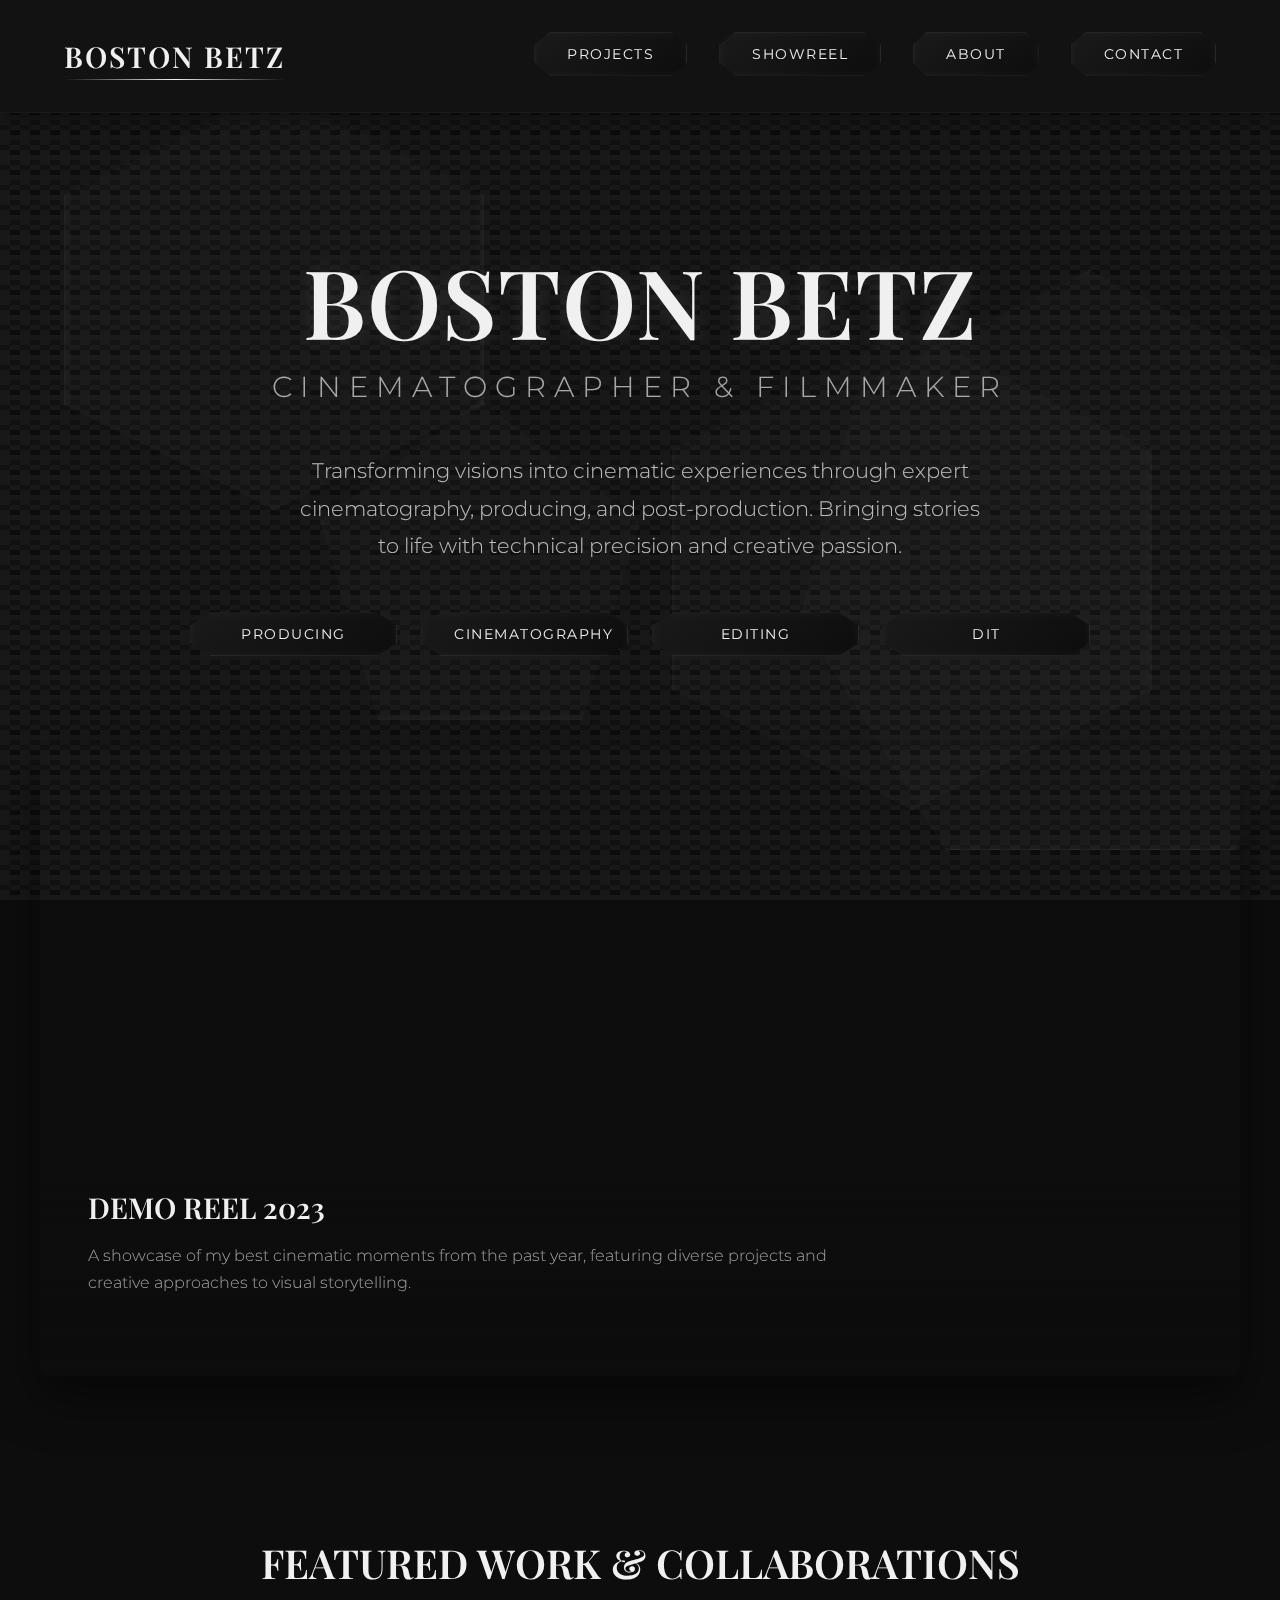
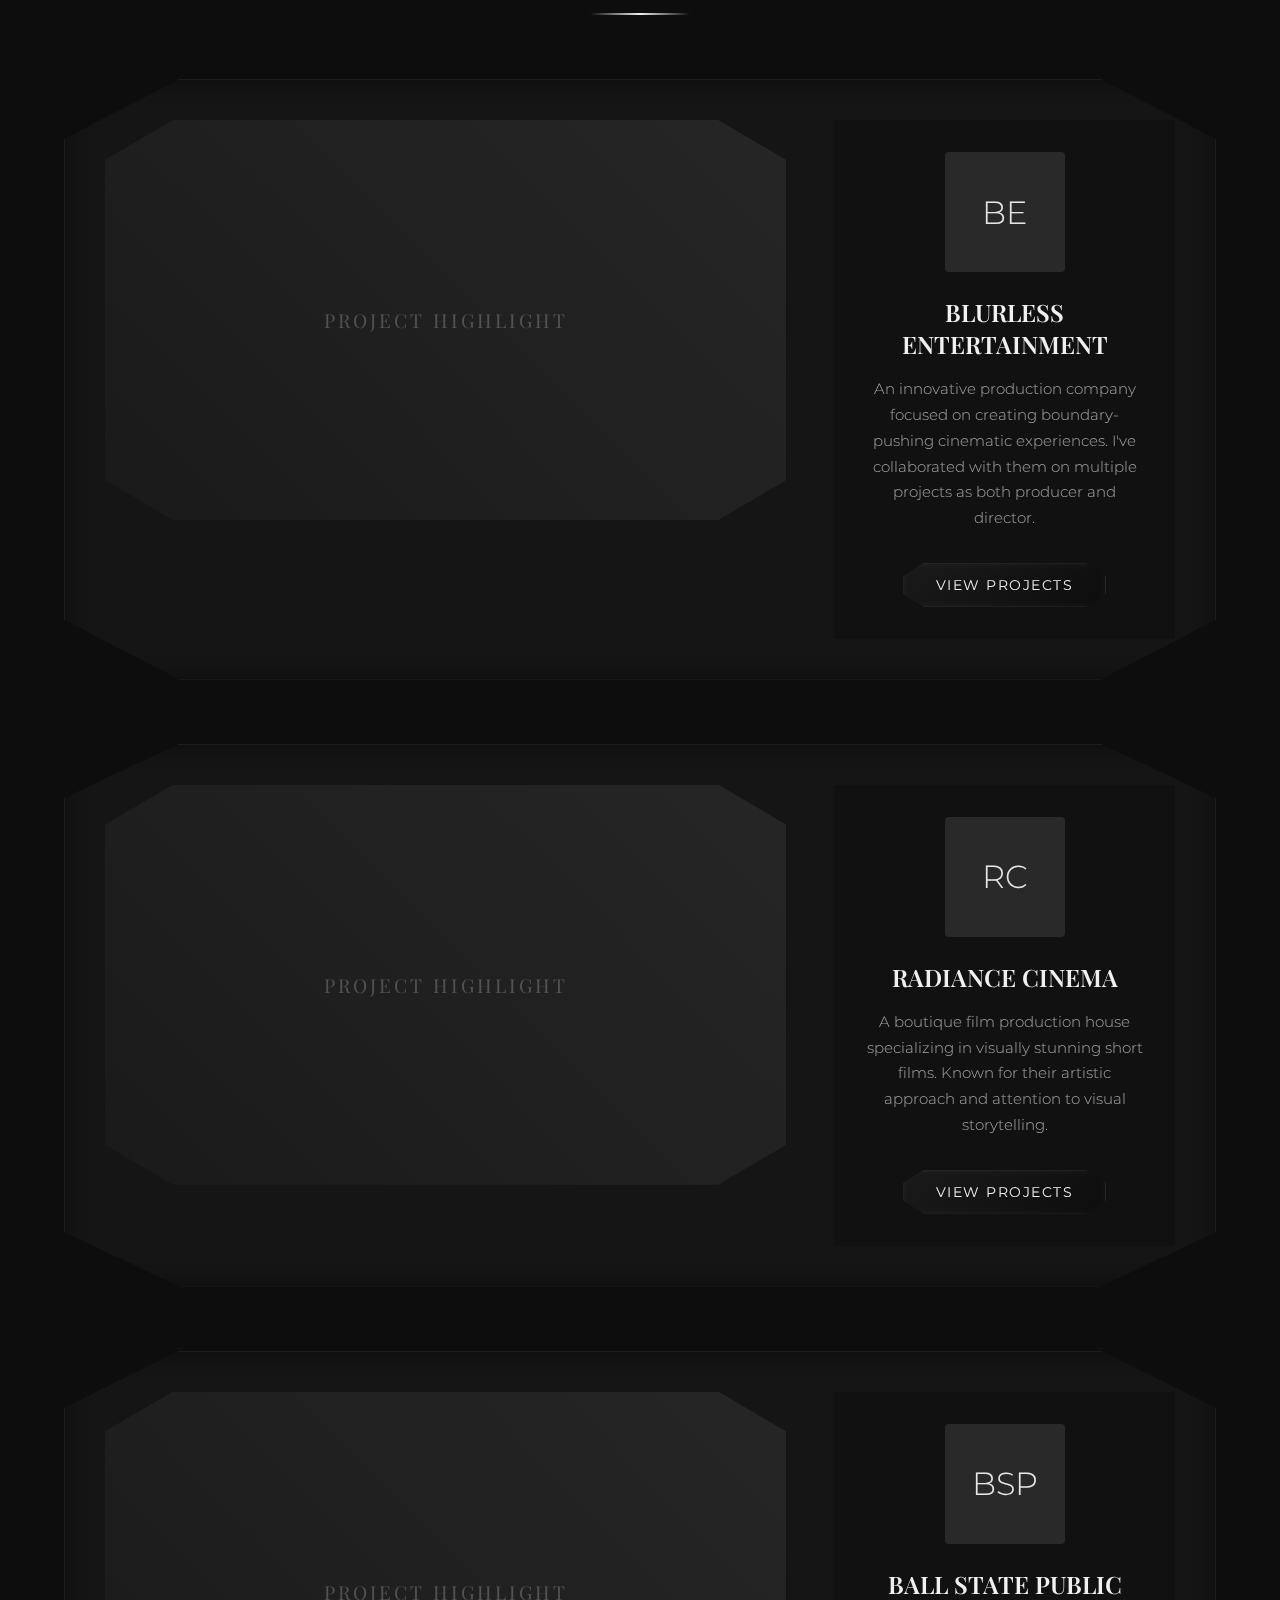
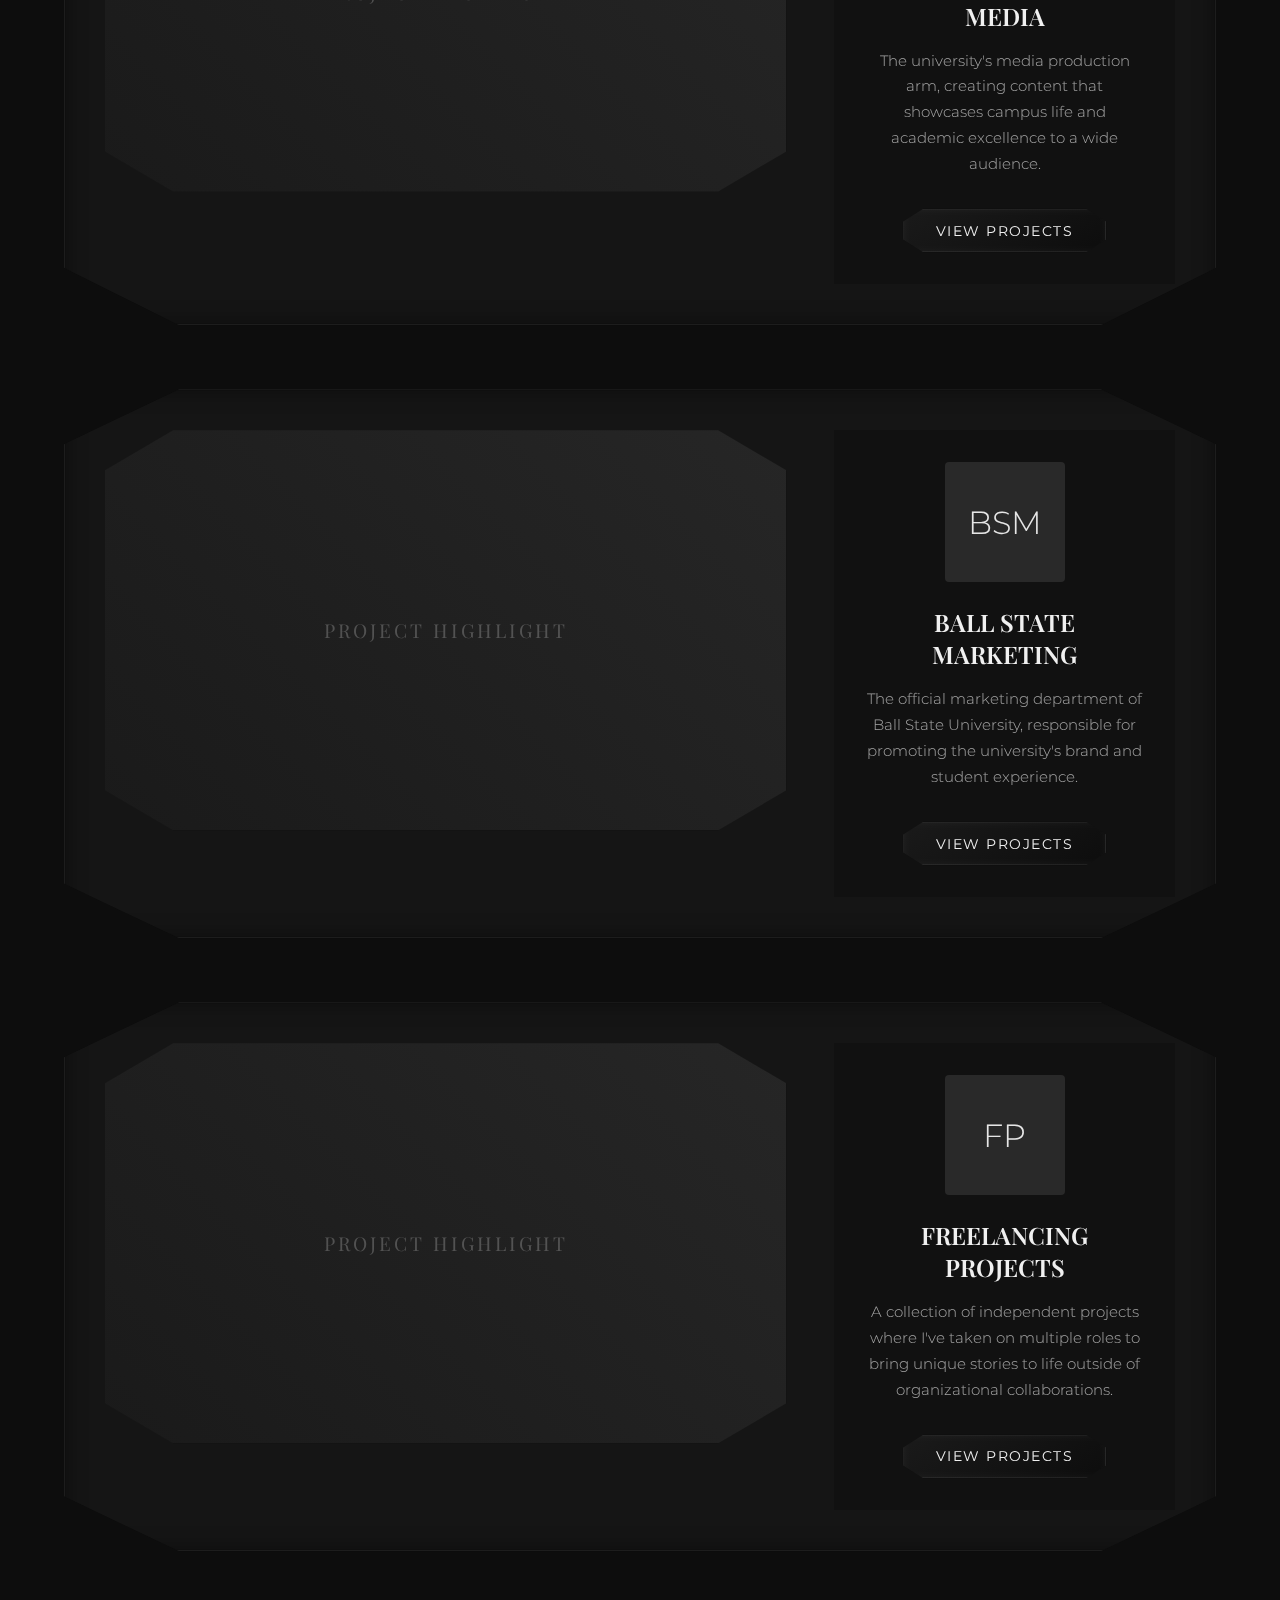
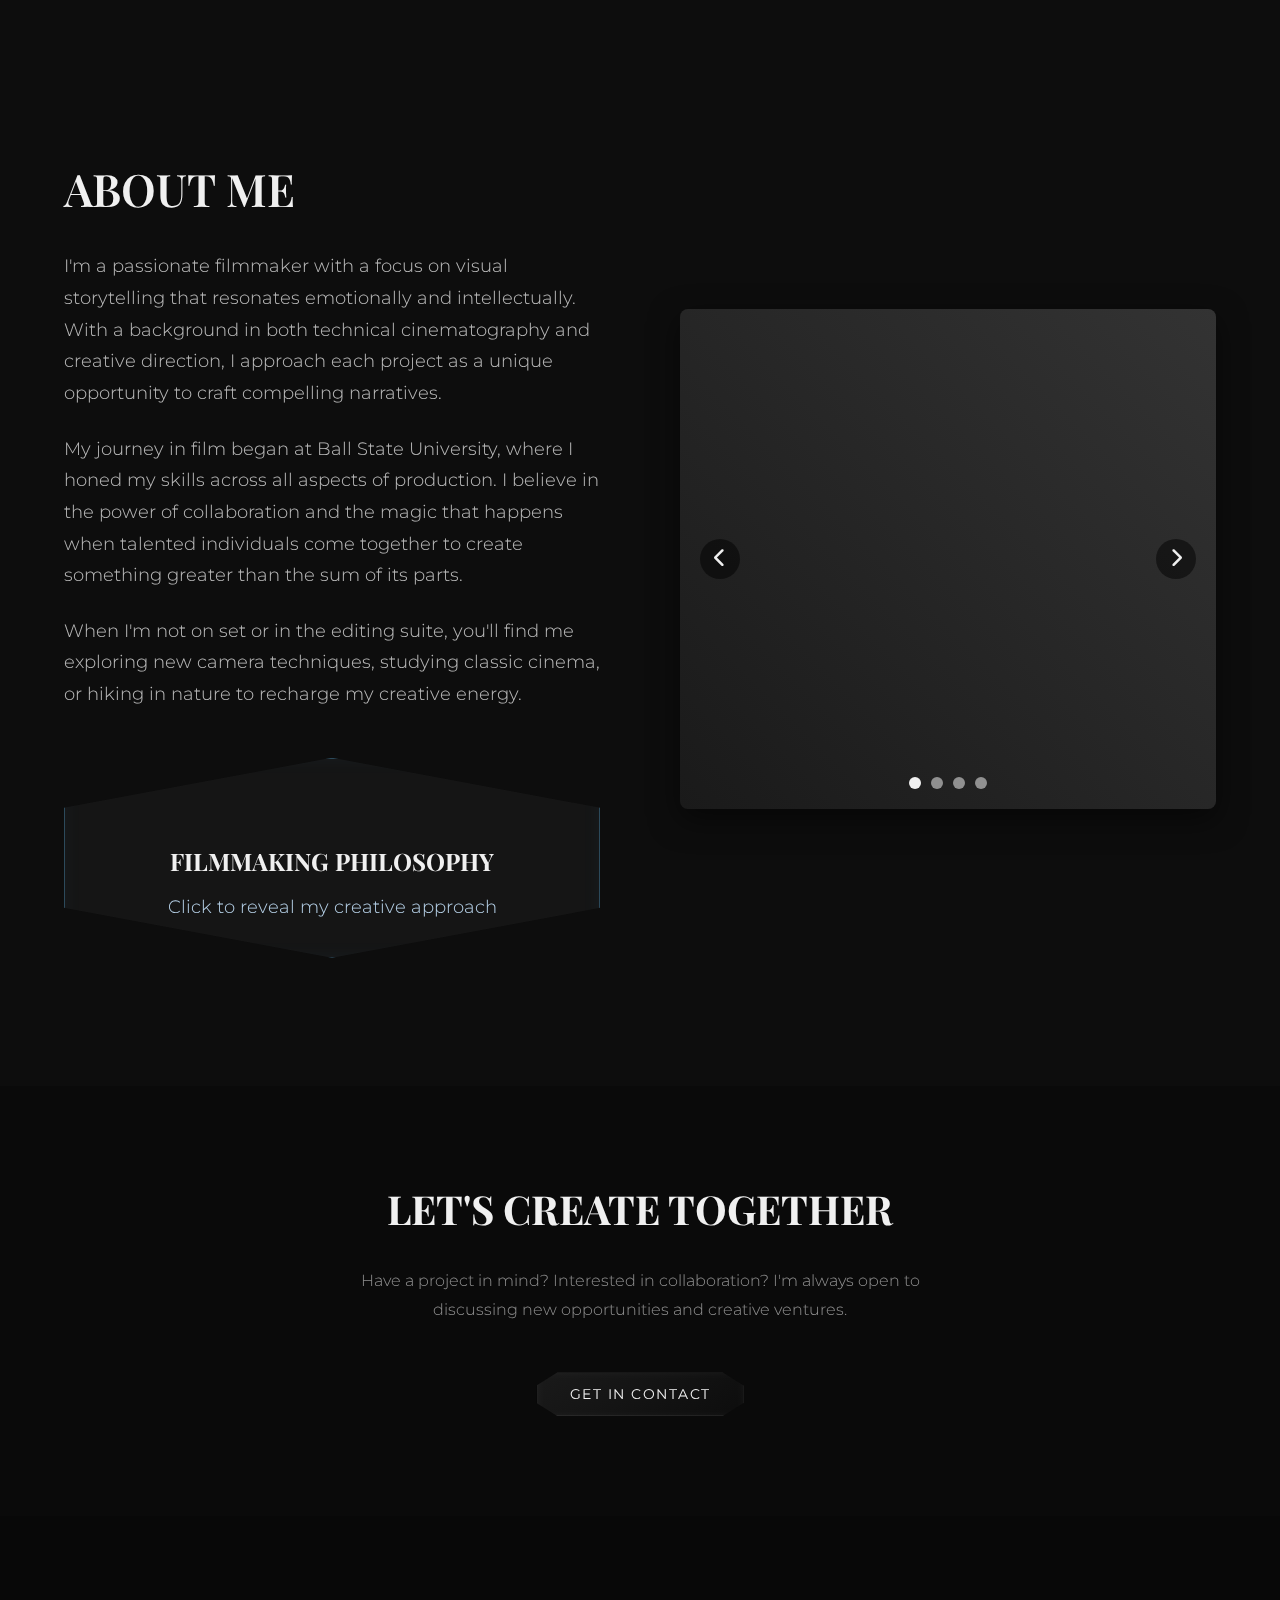
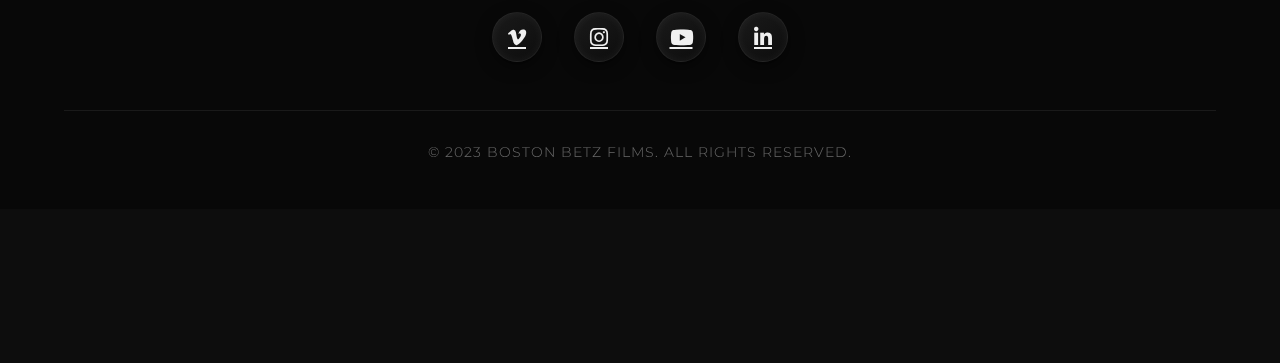
<file: index.html>
<!DOCTYPE html>
<html lang="en">
<head>
    <meta charset="UTF-8">
    <meta name="viewport" content="width=device-width, initial-scale=1.0">
    <title>Boston Betz | Filmmaker Portfolio</title>
    <link href="https://fonts.googleapis.com/css2?family=Montserrat:wght@300;400;600&family=Playfair+Display:wght@400;600&display=swap" rel="stylesheet">
    <link rel="stylesheet" href="https://cdnjs.cloudflare.com/ajax/libs/font-awesome/6.4.0/css/all.min.css">
    <link rel="stylesheet" href="boston-betz.css">
</head>
<body>
    <!-- Background Elements -->
    <div class="carbon-fiber"></div>
    <div class="crystal-bg">
        <div class="crystal-shape shape-1"></div>
        <div class="crystal-shape shape-2"></div>
        <div class="crystal-shape shape-3"></div>
        <div class="crystal-shape shape-4"></div>
    </div>    <script src="crystal-particles.js"></script>
    
    <!-- Header -->
    <header>
        <div class="logo">BOSTON BETZ</div>
        <nav>
            <ul>
                <li><a href="#" class="crystal-btn">Projects</a></li>
                <li><a href="#" class="crystal-btn">Showreel</a></li>
                <li><a href="#" class="crystal-btn">About</a></li>
                <li><a href="#" class="crystal-btn">Contact</a></li>
            </ul>
        </nav>
    </header>
    
    <!-- Hero Section -->
    <section class="hero">
        <h1>BOSTON BETZ</h1>
        <h2>CINEMATOGRAPHER & FILMMAKER</h2>
        <p>Transforming visions into cinematic experiences through expert cinematography, producing, and post-production. Bringing stories to life with technical precision and creative passion.</p>
        
        <div class="roles-container">
            <a href="#" class="crystal-btn role-btn">PRODUCING</a>
            <a href="#" class="crystal-btn role-btn">CINEMATOGRAPHY</a>
            <a href="#" class="crystal-btn role-btn">EDITING</a>
            <a href="#" class="crystal-btn role-btn">DIT</a>
        </div>
    </section>
    
    <!-- Video Section -->
    <div class="video-container">
        <video autoplay muted loop>
            <source src="https://assets.mixkit.co/videos/preview/mixkit-cinematic-film-reel-3647-large.mp4" type="video/mp4">
        </video>
        <div class="video-overlay">
            <div class="video-content">
                <h3 class="project-title">DEMO REEL 2023</h3>
                <p class="project-desc">A showcase of my best cinematic moments from the past year, featuring diverse projects and creative approaches to visual storytelling.</p>
            </div>
        </div>
    </div>
    
    <!-- Showcase Section -->
    <section class="showcase">
        <h2 class="showcase-title">FEATURED WORK & COLLABORATIONS</h2>
        
        <div class="showcase-grid">
            <!-- Item 1 - Blurless Entertainment -->
            <div class="showcase-item">
                <a href="blurless-entertainment.html" class="project-highlight">
                    <div class="project-overlay">
                        <h3>CORNERSTONE OF CINEMA EVENT</h3>
                        <p>Producer & Director | Creating unforgettable cinematic experiences</p>
                    </div>
                </a>
                <div class="org-box">
                    <div class="org-logo">BE</div>
                    <h3 class="org-title">BLURLESS ENTERTAINMENT</h3>
                    <p class="org-desc">An innovative production company focused on creating boundary-pushing cinematic experiences. I've collaborated with them on multiple projects as both producer and director.</p>
                    <a href="#" class="crystal-btn">VIEW PROJECTS</a>
                </div>
            </div>
            
            <!-- Item 2 - Radiance Cinema -->
            <div class="showcase-item">
                <a href="radiance-cinema.html" class="project-highlight">
                    <div class="project-overlay">
                        <h3>SIZZLE</h3>
                        <p>Cinematographer | Capturing culinary artistry through innovative lighting</p>
                    </div>
                </a>
                <div class="org-box">
                    <div class="org-logo">RC</div>
                    <h3 class="org-title">RADIANCE CINEMA</h3>
                    <p class="org-desc">A boutique film production house specializing in visually stunning short films. Known for their artistic approach and attention to visual storytelling.</p>
                    <a href="#" class="crystal-btn">VIEW PROJECTS</a>
                </div>
            </div>
            
            <!-- Item 3 - Ball State Public Media -->
            <div class="showcase-item">
                <a href="ball-state-public.html" class="project-highlight">
                    <div class="project-overlay">
                        <h3>THIS IS CAMPAIGN</h3>
                        <p>Social Media Editor | Creating compelling visual narratives for digital platforms</p>
                    </div>
                </a>
                <div class="org-box">
                    <div class="org-logo">BSP</div>
                    <h3 class="org-title">BALL STATE PUBLIC MEDIA</h3>
                    <p class="org-desc">The university's media production arm, creating content that showcases campus life and academic excellence to a wide audience.</p>
                    <a href="#" class="crystal-btn">VIEW PROJECTS</a>
                </div>
            </div>
            
            <!-- Item 4 - Ball State Marketing -->
            <div class="showcase-item">
                <a href="ball-state-marketing.html" class="project-highlight">
                    <div class="project-overlay">
                        <h3>DAY IN THE LIFE</h3>
                        <p>Creator | Showcasing campus life through authentic storytelling</p>
                    </div>
                </a>
                <div class="org-box">
                    <div class="org-logo">BSM</div>
                    <h3 class="org-title">BALL STATE MARKETING</h3>
                    <p class="org-desc">The official marketing department of Ball State University, responsible for promoting the university's brand and student experience.</p>
                    <a href="#" class="crystal-btn">VIEW PROJECTS</a>
                </div>
            </div>
            
            <!-- Item 5 - Freelancing -->
            <div class="showcase-item">
                <a href="freelancing.html" class="project-highlight">
                    <div class="project-overlay">
                        <h3>GATHERED 'ROUND THE FIRE</h3>
                        <p>Editor & Producer | Documentary on community storytelling traditions</p>
                    </div>
                </a>
                <div class="org-box">
                    <div class="org-logo">FP</div>
                    <h3 class="org-title">FREELANCING PROJECTS</h3>
                    <p class="org-desc">A collection of independent projects where I've taken on multiple roles to bring unique stories to life outside of organizational collaborations.</p>
                    <a href="#" class="crystal-btn">VIEW PROJECTS</a>
                </div>
            </div>
        </div>
    </section>
    
    <!-- About Section -->
    <section class="about">
        <div class="about-content">
            <h2>ABOUT ME</h2>
            <p>I'm a passionate filmmaker with a focus on visual storytelling that resonates emotionally and intellectually. With a background in both technical cinematography and creative direction, I approach each project as a unique opportunity to craft compelling narratives.</p>
            <p>My journey in film began at Ball State University, where I honed my skills across all aspects of production. I believe in the power of collaboration and the magic that happens when talented individuals come together to create something greater than the sum of its parts.</p>
            <p>When I'm not on set or in the editing suite, you'll find me exploring new camera techniques, studying classic cinema, or hiking in nature to recharge my creative energy.</p>
            
            <div class="crystal-insight">
                <div class="crystal-insight-inner">
                    <div class="crystal-insight-front">
                        <div class="crystal-icon">
                            <i class="fas fa-crystal"></i>
                        </div>
                        <h3>FILMMAKING PHILOSOPHY</h3>
                        <p>Click to reveal my creative approach</p>
                    </div>
                    <div class="crystal-insight-back">
                        <h3>CREATIVE ALCHEMY</h3>
                        <p>"I see filmmaking as crystallizing moments - capturing light, emotion, and story in a multifaceted gem. Each project is a unique crystal formation, with its own facets reflecting different perspectives and emotions."</p>
                    </div>
                </div>
            </div>
        </div>
        
        <div class="carousel-container">
            <div class="carousel" id="carousel">
                <div class="carousel-item"></div>
                <div class="carousel-item"></div>
                <div class="carousel-item"></div>
                <div class="carousel-item"></div>
            </div>
            
            <div class="carousel-nav">
                <div class="carousel-btn" id="prevBtn">
                    <i class="fas fa-chevron-left"></i>
                </div>
                <div class="carousel-btn" id="nextBtn">
                    <i class="fas fa-chevron-right"></i>
                </div>
            </div>
            
            <div class="carousel-controls">
                <div class="carousel-dot active" data-index="0"></div>
                <div class="carousel-dot" data-index="1"></div>
                <div class="carousel-dot" data-index="2"></div>
                <div class="carousel-dot" data-index="3"></div>
            </div>
        </div>
    </section>
    
    <!-- Contact Section -->
    <section class="contact">
        <h2>LET'S CREATE TOGETHER</h2>
        <p>Have a project in mind? Interested in collaboration? I'm always open to discussing new opportunities and creative ventures.</p>
        <a href="#" class="crystal-btn" id="contactBtn">GET IN CONTACT</a>
    </section>
    
    <!-- Footer -->
    <footer>
        <div class="footer-content">
            <div class="social-links">
                <a href="#" class="social-icon"><i class="fab fa-vimeo-v"></i></a>
                <a href="#" class="social-icon"><i class="fab fa-instagram"></i></a>
                <a href="#" class="social-icon"><i class="fab fa-youtube"></i></a>
                <a href="#" class="social-icon"><i class="fab fa-linkedin-in"></i></a>
            </div>
            
            <div class="copyright">
                © 2023 BOSTON BETZ FILMS. ALL RIGHTS RESERVED.
            </div>
        </div>
    </footer>
    
    <!-- Contact Modal -->
    <div class="modal" id="contactModal">
        <div class="modal-content">
            <span class="close-modal" id="closeModal">&times;</span>
            <h3>GET IN TOUCH</h3>
            <form action="https://formsubmit.co/your@email.com" method="POST">
                <input type="hidden" name="_subject" value="New Contact from Portfolio">
                <input type="hidden" name="_captcha" value="false">
                
                <div class="form-group">
                    <label for="name">Name</label>
                    <input type="text" id="name" name="name" required>
                </div>
                
                <div class="form-group">
                    <label for="email">Email</label>
                    <input type="email" id="email" name="email" required>
                </div>
                
                <div class="form-group">
                    <label for="reason">Reason for Inquiry</label>
                    <select id="reason" name="reason" required>
                        <option value="">Select a reason</option>
                        <option value="project">Project Inquiry</option>
                        <option value="collaboration">Collaboration</option>
                        <option value="employment">Employment Opportunity</option>
                        <option value="other">Other</option>
                    </select>
                </div>
                
                <div class="form-group">
                    <label for="message">Message</label>
                    <textarea id="message" name="message" required></textarea>
                </div>
                
                <button type="submit" class="crystal-btn">SEND MESSAGE</button>
            </form>
        </div>
    </div>
    
    <!-- Crystal Particle Canvas -->
    <canvas id="crystalCanvas" class="crystal-canvas"></canvas>
    
    <script>
        // Modal functionality
        const contactBtn = document.getElementById('contactBtn');
        const contactModal = document.getElementById('contactModal');
        const closeModal = document.getElementById('closeModal');
        
        contactBtn.addEventListener('click', (e) => {
            e.preventDefault();
            contactModal.style.display = 'flex';
            document.body.style.overflow = 'hidden';
        });
        
        closeModal.addEventListener('click', () => {
            contactModal.style.display = 'none';
            document.body.style.overflow = 'auto';
        });
        
        // Close modal when clicking outside
        window.addEventListener('click', (e) => {
            if (e.target === contactModal) {
                contactModal.style.display = 'none';
                document.body.style.overflow = 'auto';
            }
        });
        
        // Button reflection effect
        document.querySelectorAll('.crystal-btn').forEach(button => {
            button.addEventListener('mousemove', e => {
                const rect = button.getBoundingClientRect();
                const x = e.clientX - rect.left;
                const y = e.clientY - rect.top;
                
                button.style.setProperty('--x', x);
                button.style.setProperty('--y', y);
            });
        });
        
        // Parallax effect for background crystals
        document.addEventListener('mousemove', e => {
            const x = e.clientX / window.innerWidth;
            const y = e.clientY / window.innerHeight;
            
            document.querySelector('.shape-1').style.transform = `translate(${x * 10 - 5}px, ${y * 10 - 5}px) rotate(${x * 360}deg)`;
            document.querySelector('.shape-2').style.transform = `translate(${x * -15 + 7.5}px, ${y * -15 + 7.5}px) rotate(${x * -360}deg)`;
            document.querySelector('.shape-3').style.transform = `translate(${x * 8 - 4}px, ${y * 8 - 4}px) rotate(${x * 180}deg)`;
            document.querySelector('.shape-4').style.transform = `translate(${x * -10 + 5}px, ${y * -10 + 5}px) rotate(${x * -180}deg)`;
        });
        
        // Carousel functionality
        const carousel = document.getElementById('carousel');
        const prevBtn = document.getElementById('prevBtn');
        const nextBtn = document.getElementById('nextBtn');
        const dots = document.querySelectorAll('.carousel-dot');
        let currentIndex = 0;
        
        function updateCarousel() {
            carousel.style.transform = `translateX(-${currentIndex * 100}%)`;
            
            // Update dots
            dots.forEach((dot, index) => {
                if (index === currentIndex) {
                    dot.classList.add('active');
                } else {
                    dot.classList.remove('active');
                }
            });
        }
        
        // Next button
        nextBtn.addEventListener('click', () => {
            currentIndex = (currentIndex + 1) % dots.length;
            updateCarousel();
        });
        
        // Previous button
        prevBtn.addEventListener('click', () => {
            currentIndex = (currentIndex - 1 + dots.length) % dots.length;
            updateCarousel();
        });
        
        // Dot navigation
        dots.forEach(dot => {
            dot.addEventListener('click', () => {
                currentIndex = parseInt(dot.getAttribute('data-index'));
                updateCarousel();
            });
        });
        
        // Auto-advance carousel
        setInterval(() => {
            currentIndex = (currentIndex + 1) % dots.length;
            updateCarousel();
        }, 5000);
    </script>
</body>
</html>
</file>
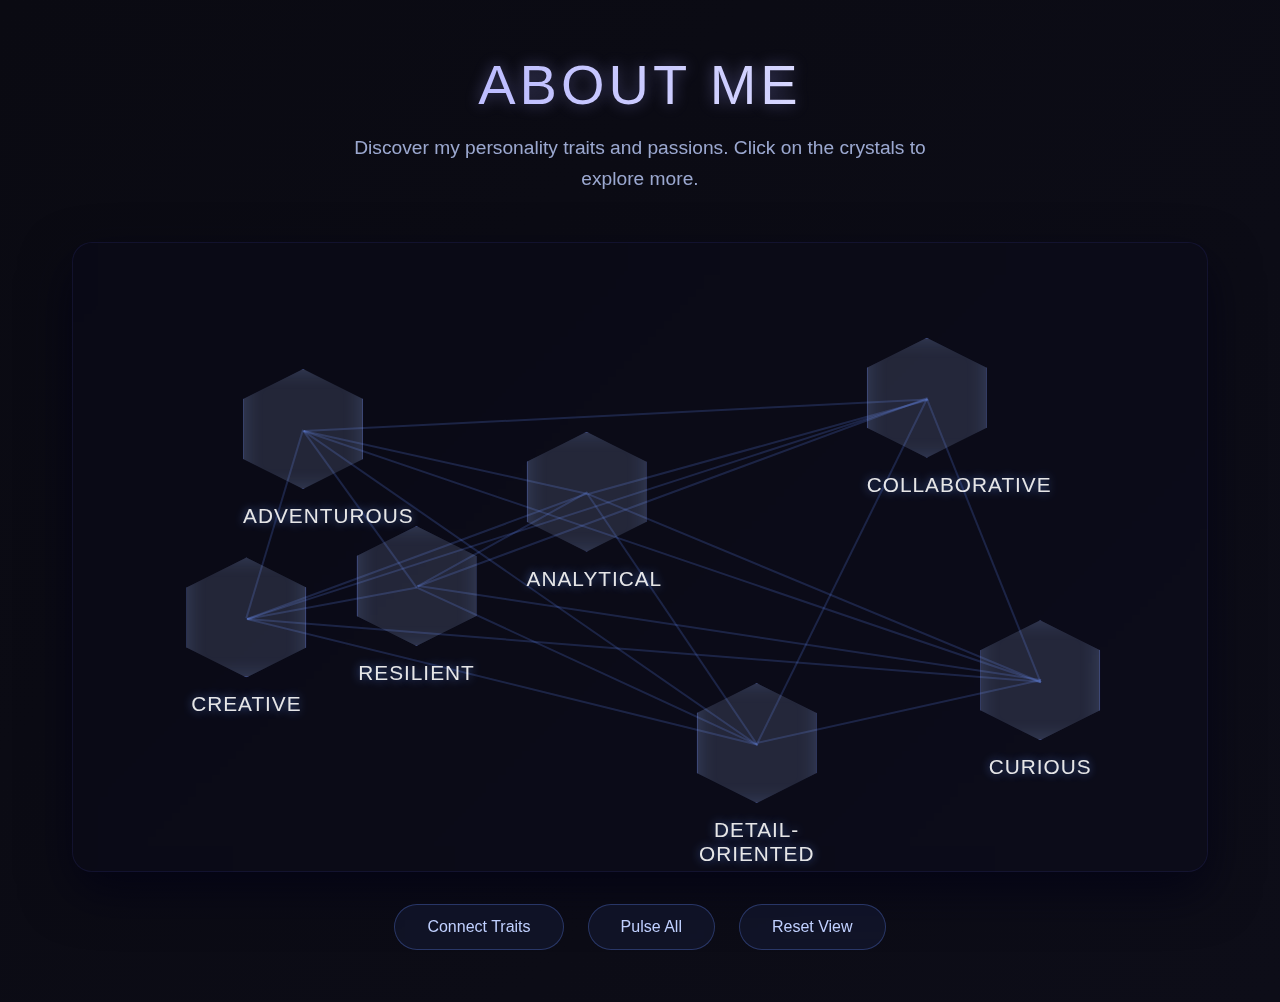
<file: about-me-section.html>
<!DOCTYPE html>
<html lang="en">
<head>
    <meta charset="UTF-8">
    <meta name="viewport" content="width=device-width, initial-scale=1.0">
    <title>About Me | Interactive Crystal Showcase</title>
    <link rel="stylesheet" href="https://cdnjs.cloudflare.com/ajax/libs/font-awesome/6.4.0/css/all.min.css">
    <style>
        * {
            margin: 0;
            padding: 0;
            box-sizing: border-box;
        }
        
        body {
            background: linear-gradient(135deg, #0a0a12 0%, #0d0d18 100%);
            color: #e0e0ff;
            font-family: 'Segoe UI', Tahoma, Geneva, Verdana, sans-serif;
            min-height: 100vh;
            overflow-x: hidden;
            display: flex;
            justify-content: center;
            align-items: center;
            padding: 20px;
        }
        
        .container {
            max-width: 1200px;
            width: 100%;
            padding: 2rem;
        }
        
        .section-title {
            text-align: center;
            margin-bottom: 3rem;
            position: relative;
            z-index: 10;
        }
        
        .section-title h2 {
            font-size: 3.5rem;
            font-weight: 300;
            letter-spacing: 4px;
            text-transform: uppercase;
            margin-bottom: 1rem;
            background: linear-gradient(to right, #a0a0ff, #ffffff);
            background-clip: text;
            -webkit-background-clip: text;
            -webkit-text-fill-color: transparent;
            text-shadow: 0 0 15px rgba(160, 160, 255, 0.4);
        }
        
        .section-title p {
            font-size: 1.2rem;
            max-width: 600px;
            margin: 0 auto;
            opacity: 0.8;
            line-height: 1.6;
            color: #c0d0ff;
        }
        
        .crystal-canvas {
            position: relative;
            width: 100%;
            height: 70vh;
            min-height: 500px;
            border-radius: 20px;
            overflow: hidden;
            background: rgba(10, 10, 30, 0.3);
            box-shadow: 0 20px 50px rgba(0, 0, 20, 0.7);
            backdrop-filter: blur(10px);
            border: 1px solid rgba(100, 100, 255, 0.1);
        }
        
        /* Crystal personality nodes */
        .crystal-node {
            position: absolute;
            width: 120px;
            height: 120px;
            transform-origin: center;
            transition: all 0.6s cubic-bezier(0.175, 0.885, 0.32, 1.275);
            cursor: pointer;
            z-index: 2;
        }
        
        .crystal-core {
            position: absolute;
            width: 100%;
            height: 100%;
            background: rgba(180, 200, 255, 0.15);
            clip-path: polygon(50% 0%, 100% 25%, 100% 75%, 50% 100%, 0% 75%, 0% 25%);
            box-shadow: 
                inset 0 0 20px rgba(150, 180, 255, 0.2),
                0 0 30px rgba(80, 100, 255, 0.3);
            border: 1px solid rgba(120, 150, 255, 0.3);
            transition: all 0.4s ease;
            overflow: hidden;
        }
        
        .crystal-image {
            position: absolute;
            width: 100%;
            height: 100%;
            background-size: cover;
            background-position: center;
            clip-path: polygon(50% 0%, 100% 25%, 100% 75%, 50% 100%, 0% 75%, 0% 25%);
            filter: grayscale(100%) contrast(120%);
            transition: filter 0.5s ease;
        }
        
        .personality-title {
            position: absolute;
            top: 100%;
            left: 50%;
            transform: translateX(-50%);
            width: 100%;
            text-align: center;
            margin-top: 15px;
            z-index: 10;
            opacity: 0.9;
            transition: all 0.4s ease;
        }
        
        .personality-title h3 {
            font-size: 1.3rem;
            font-weight: 400;
            color: #ffffff;
            text-transform: uppercase;
            letter-spacing: 1px;
            text-shadow: 0 0 10px rgba(100, 150, 255, 0.7);
        }
        
        .personality-description {
            position: absolute;
            top: 0;
            left: 0;
            width: 100%;
            height: 100%;
            display: flex;
            justify-content: center;
            align-items: center;
            padding: 20px;
            opacity: 0;
            transition: opacity 0.4s ease 0.3s; /* Delay for text fade-in */
            z-index: 15;
            pointer-events: none;
            text-align: center;
            font-size: 0.95rem;
            line-height: 1.5;
            color: white;
            text-shadow: 0 0 8px rgba(0, 0, 0, 0.8);
        }
        
        /* Text overlay for better readability */
        .text-overlay {
            position: absolute;
            top: 0;
            left: 0;
            width: 100%;
            height: 100%;
            background: rgba(10, 10, 30, 0.7);
            clip-path: polygon(50% 0%, 100% 25%, 100% 75%, 50% 100%, 0% 75%, 0% 25%);
            z-index: 14;
            opacity: 0;
            transition: opacity 0.4s ease;
        }
        
        /* Expanded crystal states */
        .crystal-node.expanded {
            width: 280px;
            height: 280px;
            z-index: 100;
        }
        
        .crystal-node.expanded .crystal-core {
            background: rgba(220, 240, 255, 0.3);
            box-shadow: 
                inset 0 0 40px rgba(200, 220, 255, 0.5),
                0 0 60px rgba(120, 160, 255, 0.8);
        }
        
        .crystal-node.expanded .crystal-image {
            filter: grayscale(0%) contrast(100%);
        }
        
        .crystal-node.expanded .personality-description {
            opacity: 1;
        }
        
        .crystal-node.expanded .text-overlay {
            opacity: 1;
        }
        
        .crystal-node.expanded .personality-title {
            opacity: 0;
        }
        
        .crystal-node:hover:not(.expanded) .crystal-core {
            background: rgba(200, 220, 255, 0.25);
            box-shadow: 
                inset 0 0 30px rgba(180, 200, 255, 0.4),
                0 0 40px rgba(100, 140, 255, 0.5);
            transform: scale(1.1);
        }
        
        .crystal-node:hover:not(.expanded) .crystal-image {
            filter: grayscale(0%) contrast(100%);
        }
        
        /* Background crystal elements */
        .bg-crystal {
            position: absolute;
            animation-duration: 20s;
            animation-iteration-count: infinite;
            animation-timing-function: linear;
            filter: blur(1px);
            opacity: 0.15;
            z-index: 1;
        }
        
        .crystal-1 {
            width: 300px;
            height: 300px;
            top: 10%;
            left: 5%;
            animation-name: float-1;
            clip-path: polygon(50% 0%, 100% 25%, 100% 75%, 50% 100%, 0% 75%, 0% 25%);
        }
        
        .crystal-2 {
            width: 200px;
            height: 200px;
            bottom: 20%;
            right: 15%;
            animation-name: float-2;
            clip-path: polygon(50% 0%, 100% 38%, 82% 100%, 18% 100%, 0% 38%);
        }
        
        .crystal-3 {
            width: 250px;
            height: 250px;
            top: 40%;
            right: 5%;
            animation-name: float-3;
            clip-path: polygon(50% 0%, 90% 20%, 100% 60%, 75% 100%, 25% 100%, 0% 60%, 10% 20%);
        }
        
        @keyframes float-1 {
            0%, 100% { transform: translate(0, 0) rotate(0deg); }
            25% { transform: translate(20px, 15px) rotate(5deg); }
            50% { transform: translate(10px, 30px) rotate(0deg); }
            75% { transform: translate(-10px, 20px) rotate(-5deg); }
        }
        
        @keyframes float-2 {
            0%, 100% { transform: translate(0, 0) rotate(0deg); }
            25% { transform: translate(-15px, -10px) rotate(-3deg); }
            50% { transform: translate(10px, -20px) rotate(0deg); }
            75% { transform: translate(5px, 15px) rotate(3deg); }
        }
        
        @keyframes float-3 {
            0%, 100% { transform: translate(0, 0) rotate(0deg); }
            25% { transform: translate(-20px, 10px) rotate(4deg); }
            50% { transform: translate(15px, 15px) rotate(0deg); }
            75% { transform: translate(-10px, -10px) rotate(-4deg); }
        }
        
        /* Personality connection lines */
        .personality-connection {
            position: absolute;
            height: 2px;
            background: rgba(100, 140, 255, 0.2);
            transform-origin: 0 0;
            z-index: 1;
            transition: all 0.5s ease;
        }
        
        .animated-connection {
            animation: growConnection 1.5s ease-out forwards;
        }
        
        @keyframes growConnection {
            from { width: 0; }
            to { width: var(--connection-length); }
        }
        
        /* Control panel */
        .controls {
            display: flex;
            justify-content: center;
            gap: 1.5rem;
            margin-top: 2rem;
            z-index: 10;
            position: relative;
        }
        
        .control-btn {
            padding: 0.8rem 2rem;
            background: rgba(30, 40, 80, 0.3);
            border: 1px solid rgba(100, 140, 255, 0.3);
            color: #c0d0ff;
            font-size: 1rem;
            cursor: pointer;
            transition: all 0.3s ease;
            border-radius: 30px;
            backdrop-filter: blur(5px);
        }
        
        .control-btn:hover {
            background: rgba(50, 70, 150, 0.4);
            box-shadow: 0 0 15px rgba(80, 120, 255, 0.3);
            transform: translateY(-3px);
        }
        
        /* Pulse animation */
        @keyframes pulse {
            0%, 100% { transform: scale(1); }
            50% { transform: scale(1.2); }
        }
        
        .pulse {
            animation: pulse 1s ease-in-out;
        }
        
        /* Responsive design */
        @media (max-width: 768px) {
            .section-title h2 {
                font-size: 2.5rem;
            }
            
            .crystal-canvas {
                height: 60vh;
            }
            
            .crystal-node {
                width: 100px;
                height: 100px;
            }
            
            .crystal-node.expanded {
                width: 240px;
                height: 240px;
            }
            
            .personality-title h3 {
                font-size: 1.1rem;
            }
            
            .personality-description {
                font-size: 0.85rem;
            }
        }
        
        @media (max-width: 480px) {
            .section-title h2 {
                font-size: 2rem;
            }
            
            .crystal-canvas {
                height: 50vh;
            }
            
            .crystal-node {
                width: 80px;
                height: 80px;
            }
            
            .crystal-node.expanded {
                width: 200px;
                height: 200px;
            }
            
            .personality-title h3 {
                font-size: 1rem;
            }
            
            .personality-description {
                font-size: 0.8rem;
                padding: 15px;
            }
            
            .controls {
                flex-direction: column;
                align-items: center;
                gap: 1rem;
            }
            
            .control-btn {
                width: 100%;
                max-width: 250px;
            }
        }
    </style>
</head>
<body>
    <div class="container">
        <div class="section-title">
            <h2>About Me</h2>
            <p>Discover my personality traits and passions. Click on the crystals to explore more.</p>
        </div>
        
        <div class="crystal-canvas" id="crystalCanvas">
            <!-- Background crystals -->
            <div class="bg-crystal crystal-1"></div>
            <div class="bg-crystal crystal-2"></div>
            <div class="bg-crystal crystal-3"></div>
            
            <!-- Crystal personality nodes -->
            <div class="crystal-node" id="personality1" style="top: 20%; left: 15%;">
                <div class="crystal-core">
                    <div class="crystal-image" style="background-image: url('https://images.unsplash.com/photo-1506905925346-21bda4d32df4?ixlib=rb-4.0.3&ixid=M3wxMjA3fDB8MHxwaG90by1wYWdlfHx8fGVufDB8fHx8fA%3D%3D&auto=format&fit=crop&w=600&q=80')"></div>
                    <div class="text-overlay"></div>
                    <div class="personality-description">
                        I thrive on exploring new places and embracing challenges. My adventurous spirit drives me to constantly seek new experiences.
                    </div>
                </div>
                <div class="personality-title">
                    <h3>Adventurous</h3>
                </div>
            </div>
            
            <div class="crystal-node" id="personality2" style="top: 50%; left: 10%;">
                <div class="crystal-core">
                    <div class="crystal-image" style="background-image: url('https://images.unsplash.com/photo-1493711662062-fa541adb3fc8?ixlib=rb-4.0.3&ixid=M3wxMjA3fDB8MHxwaG90by1wYWdlfHx8fGVufDB8fHx8fA%3D%3D&auto=format&fit=crop&w=600&q=80')"></div>
                    <div class="text-overlay"></div>
                    <div class="personality-description">
                        Imagination is my playground. I express creativity through design, photography, and innovative problem-solving.
                    </div>
                </div>
                <div class="personality-title">
                    <h3>Creative</h3>
                </div>
            </div>
            
            <div class="crystal-node" id="personality3" style="top: 30%; left: 40%;">
                <div class="crystal-core">
                    <div class="crystal-image" style="background-image: url('https://images.unsplash.com/photo-1568992687947-868a62a9f521?ixlib=rb-4.0.3&ixid=M3wxMjA3fDB8MHxwaG90by1wYWdlfHx8fGVufDB8fHx8fA%3D%3D&auto=format&fit=crop&w=600&q=80')"></div>
                    <div class="text-overlay"></div>
                    <div class="personality-description">
                        I approach problems with logic and precision. Breaking down complex challenges is one of my strengths.
                    </div>
                </div>
                <div class="personality-title">
                    <h3>Analytical</h3>
                </div>
            </div>
            
            <div class="crystal-node" id="personality4" style="top: 15%; left: 70%;">
                <div class="crystal-core">
                    <div class="crystal-image" style="background-image: url('https://images.unsplash.com/photo-1536922246289-88c42f957773?ixlib=rb-4.0.3&ixid=M3wxMjA3fDB8MHxwaG90by1wYWdlfHx8fGVufDB8fHx8fA%3D%3D&auto=format&fit=crop&w=600&q=80')"></div>
                    <div class="text-overlay"></div>
                    <div class="personality-description">
                        Teamwork makes the dream work. I thrive in environments where ideas are shared and developed collectively.
                    </div>
                </div>
                <div class="personality-title">
                    <h3>Collaborative</h3>
                </div>
            </div>
            
            <div class="crystal-node" id="personality5" style="top: 60%; left: 80%;">
                <div class="crystal-core">
                    <div class="crystal-image" style="background-image: url('https://images.unsplash.com/photo-1553877522-43269d4ea984?ixlib=rb-4.0.3&ixid=M3wxMjA3fDB8MHxwaG90by1wYWdlfHx8fGVufDB8fHx8fA%3D%3D&auto=format&fit=crop&w=600&q=80')"></div>
                    <div class="text-overlay"></div>
                    <div class="personality-description">
                        I'm constantly learning and asking questions. My curiosity fuels my passion for technology and understanding.
                    </div>
                </div>
                <div class="personality-title">
                    <h3>Curious</h3>
                </div>
            </div>
            
            <div class="crystal-node" id="personality6" style="top: 45%; left: 25%;">
                <div class="crystal-core">
                    <div class="crystal-image" style="background-image: url('https://images.unsplash.com/photo-1484480974693-6ca0a78fb36b?ixlib=rb-4.0.3&ixid=M3wxMjA3fDB8MHxwaG90by1wYWdlfHx8fGVufDB8fHx8fA%3D%3D&auto=format&fit=crop&w=600&q=80')"></div>
                    <div class="text-overlay"></div>
                    <div class="personality-description">
                        Challenges don't deter me - they motivate me. I view setbacks as opportunities to learn and grow stronger.
                    </div>
                </div>
                <div class="personality-title">
                    <h3>Resilient</h3>
                </div>
            </div>
            
            <div class="crystal-node" id="personality7" style="top: 70%; left: 55%;">
                <div class="crystal-core">
                    <div class="crystal-image" style="background-image: url('https://images.unsplash.com/photo-1513151233558-d860c5398176?ixlib=rb-4.0.3&ixid=M3wxMjA3fDB8MHxwaG90by1wYWdlfHx8fGVufDB8fHx8fA%3D%3D&auto=format&fit=crop&w=600&q=80')"></div>
                    <div class="text-overlay"></div>
                    <div class="personality-description">
                        I believe excellence is in the details. Whether in design or execution, I strive for precision and perfection.
                    </div>
                </div>
                <div class="personality-title">
                    <h3>Detail-Oriented</h3>
                </div>
            </div>
        </div>
        
        <div class="controls">
            <button class="control-btn" id="connectBtn">Connect Traits</button>
            <button class="control-btn" id="pulseBtn">Pulse All</button>
            <button class="control-btn" id="resetBtn">Reset View</button>
        </div>
    </div>

    <script>
        document.addEventListener('DOMContentLoaded', function() {
            const canvas = document.getElementById('crystalCanvas');
            const crystals = document.querySelectorAll('.crystal-node');
            const connectBtn = document.getElementById('connectBtn');
            const pulseBtn = document.getElementById('pulseBtn');
            const resetBtn = document.getElementById('resetBtn');
            
            // Store original positions and dimensions
            const originalPositions = {};
            crystals.forEach(crystal => {
                const id = crystal.id;
                const rect = crystal.getBoundingClientRect();
                const canvasRect = canvas.getBoundingClientRect();
                
                originalPositions[id] = {
                    top: rect.top - canvasRect.top,
                    left: rect.left - canvasRect.left,
                    width: rect.width,
                    height: rect.height
                };
            });
            
            // Create connections between crystals using original positions
            function createConnections() {
                // Clear any existing connections
                document.querySelectorAll('.personality-connection').forEach(el => el.remove());
                
                // Create connections between each crystal
                for (let i = 0; i < crystals.length; i++) {
                    for (let j = i + 1; j < crystals.length; j++) {
                        const crystal1 = crystals[i];
                        const crystal2 = crystals[j];
                        
                        const pos1 = originalPositions[crystal1.id];
                        const pos2 = originalPositions[crystal2.id];
                        
                        // Calculate centers
                        const x1 = pos1.left + pos1.width / 2;
                        const y1 = pos1.top + pos1.height / 2;
                        const x2 = pos2.left + pos2.width / 2;
                        const y2 = pos2.top + pos2.height / 2;
                        
                        // Calculate distance and angle
                        const length = Math.sqrt(Math.pow(x2 - x1, 2) + Math.pow(y2 - y1, 2));
                        const angle = Math.atan2(y2 - y1, x2 - x1) * 180 / Math.PI;
                        
                        // Create connection element
                        const connection = document.createElement('div');
                        connection.className = 'personality-connection';
                        connection.style.width = `${length}px`;
                        connection.style.transform = `rotate(${angle}deg)`;
                        connection.style.left = `${x1}px`;
                        connection.style.top = `${y1}px`;
                        
                        canvas.appendChild(connection);
                    }
                }
            }
            
            // Create animated connections from expanded crystal to others
            function createAnimatedConnectionsFromExpanded(expandedCrystal) {
                // Clear any existing connections
                document.querySelectorAll('.personality-connection').forEach(el => el.remove());
                
                const expandedRect = expandedCrystal.getBoundingClientRect();
                const canvasRect = canvas.getBoundingClientRect();
                
                // Get center of expanded crystal
                const x1 = expandedRect.left - canvasRect.left + expandedRect.width / 2;
                const y1 = expandedRect.top - canvasRect.top + expandedRect.height / 2;
                
                crystals.forEach(crystal => {
                    if (crystal !== expandedCrystal) {
                        const pos = originalPositions[crystal.id];
                        const x2 = pos.left + pos.width / 2;
                        const y2 = pos.top + pos.height / 2;
                        
                        // Calculate distance and angle
                        const length = Math.sqrt(Math.pow(x2 - x1, 2) + Math.pow(y2 - y1, 2));
                        const angle = Math.atan2(y2 - y1, x2 - x1) * 180 / Math.PI;
                        
                        // Create connection element
                        const connection = document.createElement('div');
                        connection.className = 'personality-connection animated-connection';
                        connection.style.setProperty('--connection-length', `${length}px`);
                        connection.style.width = '0';
                        connection.style.transform = `rotate(${angle}deg)`;
                        connection.style.left = `${x1}px`;
                        connection.style.top = `${y1}px`;
                        connection.style.background = 'rgba(120, 160, 255, 0.4)';
                        connection.style.boxShadow = '0 0 10px rgba(100, 140, 255, 0.3)';
                        
                        canvas.appendChild(connection);
                    }
                });
            }
            
            // Pulse all crystals
            function pulseAllCrystals() {
                crystals.forEach((crystal, index) => {
                    setTimeout(() => {
                        crystal.classList.add('pulse');
                        setTimeout(() => {
                            crystal.classList.remove('pulse');
                        }, 1000);
                    }, index * 150);
                });
            }
            
            // Expand crystal in place
            function expandCrystal(crystal) {
                // Collapse any currently expanded crystal
                crystals.forEach(c => {
                    if (c !== crystal && c.classList.contains('expanded')) {
                        c.classList.remove('expanded');
                    }
                });
                
                // Apply expanded state
                crystal.classList.add('expanded');
                
                // Create animated connections
                createAnimatedConnectionsFromExpanded(crystal);
            }
            
            // Collapse crystal to original position
            function collapseCrystal(crystal) {
                crystal.classList.remove('expanded');
                document.querySelectorAll('.personality-connection').forEach(el => el.remove());
            }
            
            // Add interactivity to crystals
            crystals.forEach(crystal => {
                crystal.addEventListener('click', function(e) {
                    e.stopPropagation();
                    
                    if (this.classList.contains('expanded')) {
                        collapseCrystal(this);
                    } else {
                        expandCrystal(this);
                        
                        // Pulse this crystal
                        this.classList.add('pulse');
                        setTimeout(() => {
                            this.classList.remove('pulse');
                        }, 1000);
                    }
                });
            });
            
            // Collapse expanded crystal when clicking on canvas
            canvas.addEventListener('click', function(e) {
                if (e.target === canvas) {
                    crystals.forEach(crystal => {
                        if (crystal.classList.contains('expanded')) {
                            collapseCrystal(crystal);
                        }
                    });
                }
            });
            
            // Button functionality
            connectBtn.addEventListener('click', createConnections);
            
            pulseBtn.addEventListener('click', function() {
                pulseAllCrystals();
            });
            
            resetBtn.addEventListener('click', function() {
                document.querySelectorAll('.personality-connection').forEach(el => el.remove());
                crystals.forEach(crystal => {
                    if (crystal.classList.contains('expanded')) {
                        collapseCrystal(crystal);
                    }
                });
            });
            
            // Parallax effect for background
            canvas.addEventListener('mousemove', function(e) {
                const x = e.clientX / window.innerWidth;
                const y = e.clientY / window.innerHeight;
                
                document.querySelector('.crystal-1').style.transform = `translate(${x * 20 - 10}px, ${y * 20 - 10}px)`;
                document.querySelector('.crystal-2').style.transform = `translate(${x * -15 + 7.5}px, ${y * -15 + 7.5}px)`;
                document.querySelector('.crystal-3').style.transform = `translate(${x * 10 - 5}px, ${y * 10 - 5}px)`;
            });
            
            // Initial setup
            createConnections();
            
            // Pulse all crystals on page load
            setTimeout(pulseAllCrystals, 500);
        });
    </script>
</body>
</html>
</file>
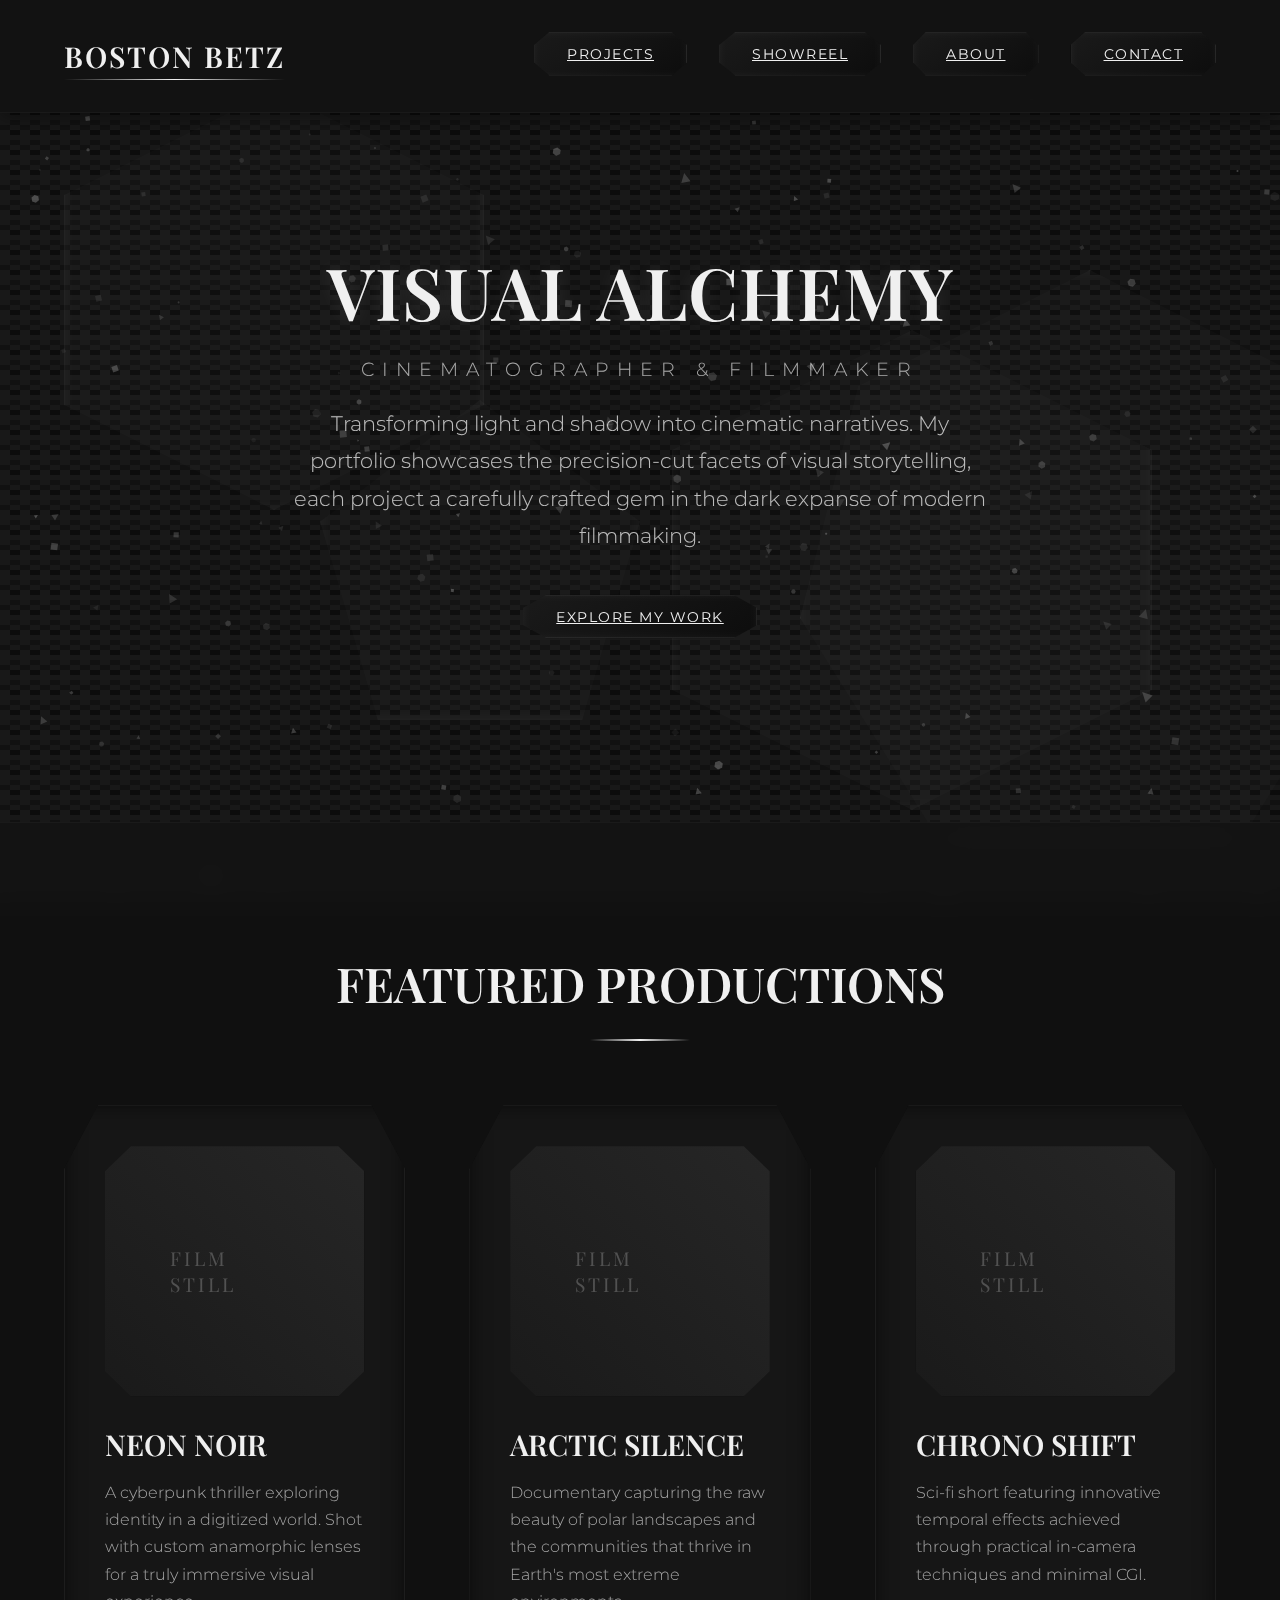
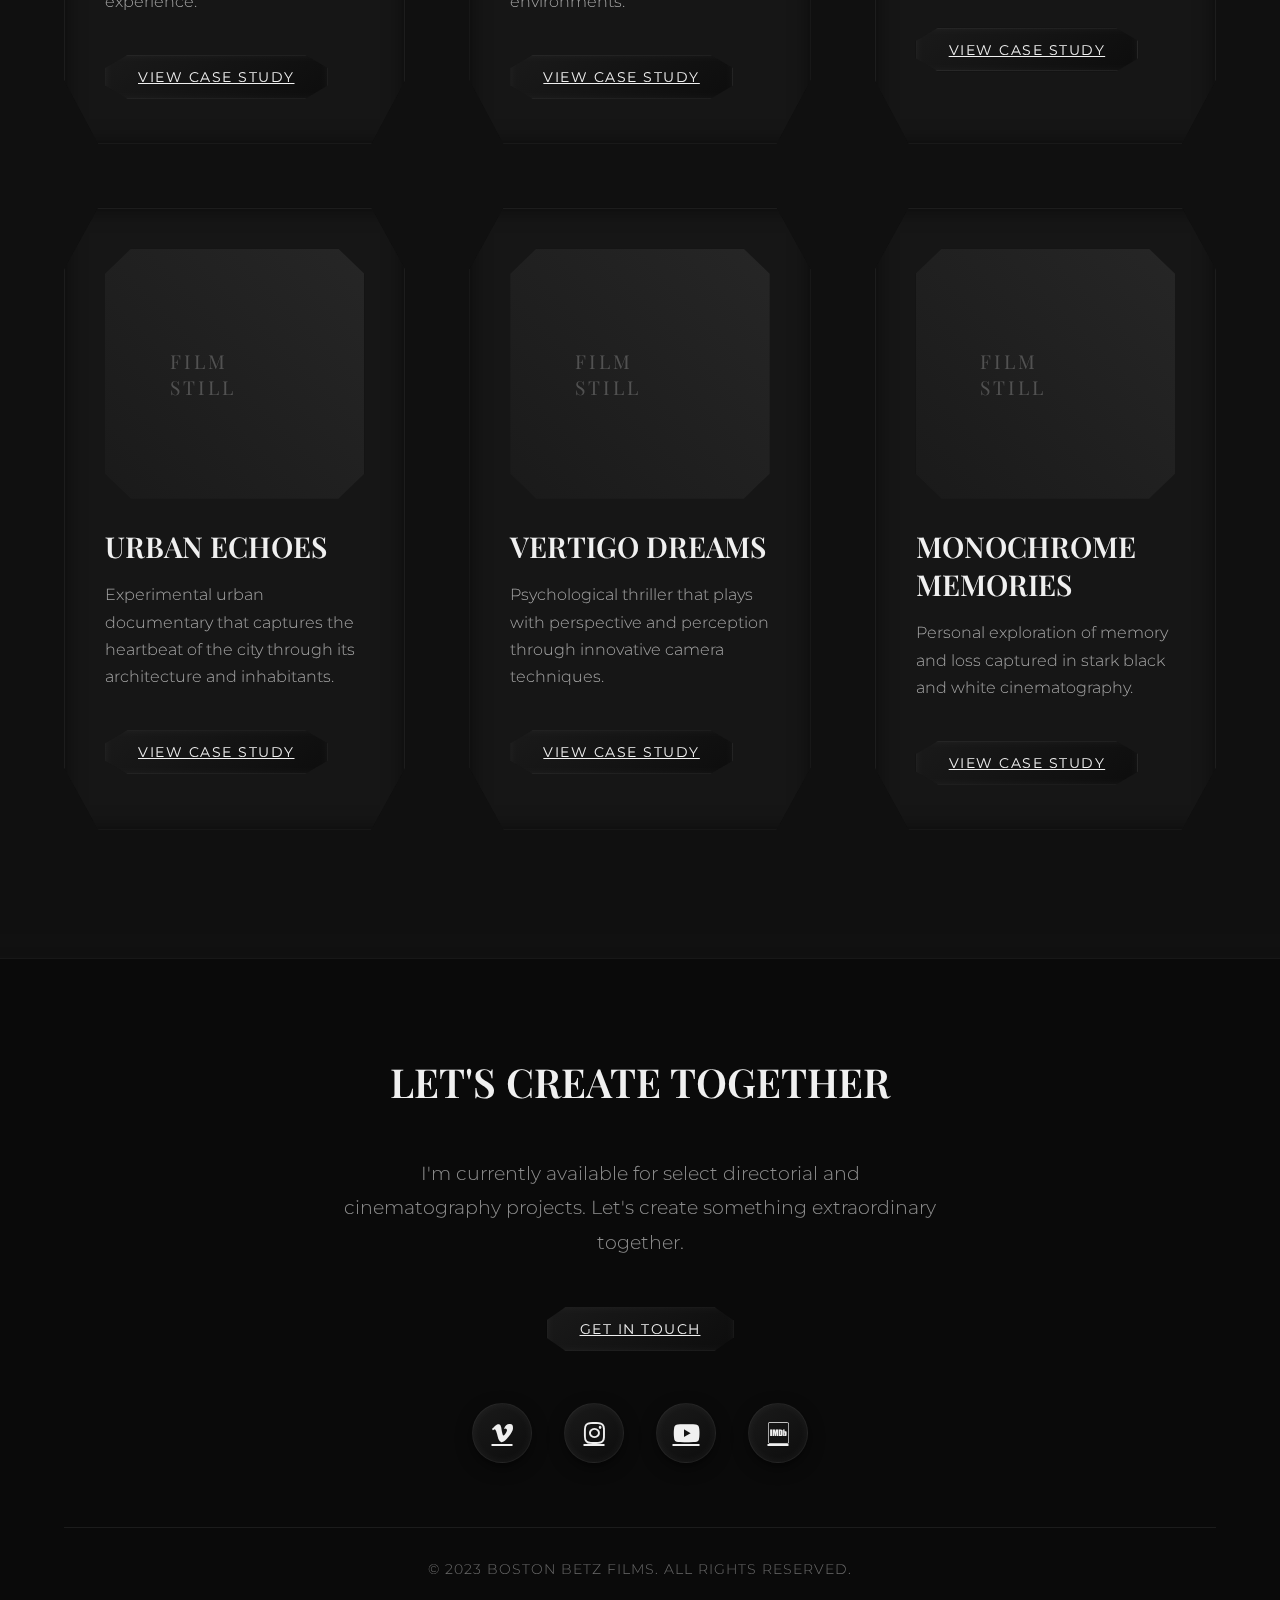
<file: particle-page.html>
<!DOCTYPE html>
<html lang="en">
<head>
    <meta charset="UTF-8">
    <meta name="viewport" content="width=device-width, initial-scale=1.0">
    <title>Boston Betz | Filmmaker Portfolio</title>
    <link href="https://fonts.googleapis.com/css2?family=Montserrat:wght@300;400;600&family=Playfair+Display:wght@400;600&display=swap" rel="stylesheet">
    <link rel="stylesheet" href="https://cdnjs.cloudflare.com/ajax/libs/font-awesome/6.4.0/css/all.min.css">
    <style>
        * {
            margin: 0;
            padding: 0;
            box-sizing: border-box;
        }
        
        :root {
            --carbon-dark: #0d0d0d;
            --carbon-light: #1a1a1a;
            --carbon-fiber: #121212;
            --silver: #e6e6e6;
            --platinum: #f0f0f0;
            --crystal-glow: rgba(255, 255, 255, 0.1);
            --accent: #ffffff;
        }
        
        body {
            background-color: var(--carbon-dark);
            color: var(--silver);
            overflow-x: hidden;
            min-height: 100vh;
            position: relative;
            font-family: 'Montserrat', sans-serif;
            font-weight: 300;
        }
        
        /* Carbon Fiber Texture for entire page */
        .carbon-fiber {
            position: fixed;
            top: 0;
            left: 0;
            width: 100%;
            height: 100%;
            background: 
                linear-gradient(27deg, var(--carbon-light) 5px, transparent 5px) 0 5px,
                linear-gradient(207deg, var(--carbon-light) 5px, transparent 5px) 10px 0px,
                linear-gradient(27deg, var(--carbon-fiber) 5px, transparent 5px) 0px 10px,
                linear-gradient(207deg, var(--carbon-fiber) 5px, transparent 5px) 10px 5px,
                linear-gradient(90deg, var(--carbon-light) 10px, transparent 10px),
                linear-gradient(var(--carbon-fiber) 25%, var(--carbon-light) 25%, var(--carbon-light) 50%, transparent 50%, transparent 75%, var(--carbon-light) 75%, var(--carbon-light));
            background-size: 20px 20px;
            background-color: var(--carbon-dark);
            z-index: -3;
            opacity: 0.9;
        }
        
        /* Crystal Background Elements - now for entire page */
        .crystal-bg {
            position: fixed;
            top: 0;
            left: 0;
            width: 100%;
            height: 100%;
            z-index: -2;
            overflow: hidden;
            opacity: 0.8;
        }
        
        .crystal-shape {
            position: absolute;
            background: rgba(255, 255, 255, 0.02);
            animation-duration: 35s; /* Faster animation */
            animation-iteration-count: infinite;
            animation-timing-function: linear;
            filter: blur(0.5px);
            box-shadow: 
                inset 0 0 20px rgba(255, 255, 255, 0.05),
                0 0 30px rgba(0, 0, 0, 0.5);
        }
        
        .shape-1 {
            width: 420px; /* Larger */
            height: 420px; /* Larger */
            clip-path: polygon(50% 0%, 100% 25%, 100% 75%, 50% 100%, 0% 75%, 0% 25%);
            top: 10%;
            left: 5%;
            animation-name: rotate-cw;
            border: 1px solid rgba(255, 255, 255, 0.05);
        }
        
        .shape-2 {
            width: 580px; /* Larger */
            height: 580px; /* Larger */
            clip-path: polygon(50% 0%, 90% 20%, 100% 60%, 75% 100%, 25% 100%, 0% 60%, 10% 20%);
            top: 30%;
            right: -100px;
            animation-name: rotate-ccw;
            border: 1px solid rgba(255, 255, 255, 0.07);
        }
        
        .shape-3 {
            width: 320px; /* Larger */
            height: 320px; /* Larger */
            clip-path: polygon(50% 0%, 100% 38%, 82% 100%, 18% 100%, 0% 38%);
            bottom: 20%;
            left: 25%;
            animation-name: rotate-cw;
            border: 1px solid rgba(255, 255, 255, 0.03);
        }
        
        .shape-4 {
            width: 480px; /* Larger */
            height: 480px; /* Larger */
            clip-path: polygon(50% 0%, 100% 25%, 100% 75%, 50% 100%, 0% 75%, 0% 25%);
            bottom: 10%;
            right: 10%;
            animation-name: rotate-ccw;
            border: 1px solid rgba(255, 255, 255, 0.04);
        }
        
        @keyframes rotate-cw {
            0% { transform: rotate(0deg); }
            100% { transform: rotate(360deg); }
        }
        
        @keyframes rotate-ccw {
            0% { transform: rotate(0deg); }
            100% { transform: rotate(-360deg); }
        }
        
        /* Header & Navigation */
        header {
            padding: 2rem 5%;
            display: flex;
            justify-content: space-between;
            align-items: center;
            backdrop-filter: blur(10px);
            background: rgba(18, 18, 18, 0.85);
            position: sticky;
            top: 0;
            z-index: 100;
            box-shadow: 0 2px 20px rgba(0, 0, 0, 0.5);
            border-bottom: 1px solid rgba(100, 100, 100, 0.1);
        }
        
        .logo {
            font-family: 'Playfair Display', serif;
            font-size: 1.8rem;
            font-weight: 600;
            letter-spacing: 2px;
            color: var(--platinum);
            position: relative;
        }
        
        .logo::after {
            content: '';
            position: absolute;
            bottom: -5px;
            left: 0;
            width: 100%;
            height: 1px;
            background: linear-gradient(to right, transparent, var(--platinum), transparent);
        }
        
        nav ul {
            display: flex;
            list-style: none;
            gap: 2rem;
        }
        
        /* Fixed Crystal Buttons */
        .crystal-btn {
            display: inline-block;
            padding: 0.8rem 2rem;
            background: linear-gradient(145deg, #1a1a1a, #0d0d0d);
            border: none;
            position: relative;
            overflow: hidden;
            cursor: pointer;
            font-weight: 400;
            letter-spacing: 1.5px;
            text-transform: uppercase;
            font-size: 0.85rem;
            color: var(--platinum);
            box-shadow: 
                0 0 15px rgba(0, 0, 0, 0.6),
                inset 0 0 10px rgba(255, 255, 255, 0.05);
            clip-path: polygon(90% 0, 100% 30%, 100% 70%, 90% 100%, 10% 100%, 0 70%, 0 30%, 10% 0);
            transition: all 0.4s cubic-bezier(0.175, 0.885, 0.32, 1.275);
            transform: translateZ(0);
            border: 1px solid rgba(100, 100, 100, 0.2);
        }
        
        .crystal-btn::before {
            content: '';
            position: absolute;
            top: -50%;
            left: -50%;
            width: 200%;
            height: 200%;
            /* Fixed gradient with smooth transition */
            background: radial-gradient(circle at center, 
                rgba(255, 255, 255, 0.4) 0%, 
                rgba(255, 255, 255, 0.2) 30%,
                rgba(255, 255, 255, 0) 70%);
            transform: translate(calc(var(--x) * 1px), calc(var(--y) * 1px));
            opacity: 0;
            transition: opacity 0.4s ease;
        }
        
        .crystal-btn:hover {
            transform: translateY(-3px);
            box-shadow: 
                0 5px 25px rgba(0, 0, 0, 0.8),
                inset 0 0 15px rgba(255, 255, 255, 0.1);
            color: var(--accent);
        }
        
        .crystal-btn:hover::before {
            opacity: 1;
        }
        
        /* Hero Section */
        .hero {
            padding: 15vh 5% 20vh;
            text-align: center;
            max-width: 900px;
            margin: 0 auto;
            position: relative;
            z-index: 10;
        }
        
        .hero h1 {
            font-family: 'Playfair Display', serif;
            font-size: 4.5rem;
            margin-bottom: 1.5rem;
            font-weight: 600;
            color: var(--platinum);
            letter-spacing: 1px;
            line-height: 1.2;
            text-shadow: 0 0 20px rgba(255, 255, 255, 0.1);
        }
        
        .hero h1 span {
            display: block;
            font-size: 1.2rem;
            font-family: 'Montserrat', sans-serif;
            font-weight: 300;
            letter-spacing: 8px;
            margin-top: 1.5rem;
            text-transform: uppercase;
            color: rgba(230, 230, 230, 0.7);
        }
        
        .hero p {
            font-size: 1.3rem;
            line-height: 1.8;
            margin-bottom: 2.5rem;
            color: rgba(230, 230, 230, 0.8);
            max-width: 700px;
            margin-left: auto;
            margin-right: auto;
            font-weight: 300;
        }
        
        /* Portfolio Section */
        .portfolio {
            padding: 8rem 5%;
            background: rgba(18, 18, 18, 0.7);
            backdrop-filter: blur(10px);
            position: relative;
            border-top: 1px solid rgba(100, 100, 100, 0.1);
            border-bottom: 1px solid rgba(100, 100, 100, 0.1);
            min-height: 100vh;
        }
        
        .section-title {
            text-align: center;
            font-family: 'Playfair Display', serif;
            font-size: 3rem;
            margin-bottom: 4rem;
            color: var(--platinum);
            position: relative;
            font-weight: 600;
        }
        
        .section-title::after {
            content: '';
            display: block;
            width: 100px;
            height: 2px;
            background: linear-gradient(to right, transparent, var(--platinum), transparent);
            margin: 1.5rem auto;
        }
        
        .projects-grid {
            display: grid;
            grid-template-columns: repeat(auto-fit, minmax(320px, 1fr));
            gap: 4rem;
            max-width: 1400px;
            margin: 0 auto;
        }
        
        .project-card {
            background: rgba(26, 26, 26, 0.7);
            padding: 2.5rem;
            transition: all 0.4s cubic-bezier(0.175, 0.885, 0.32, 1.275);
            clip-path: polygon(90% 0, 100% 10%, 100% 90%, 90% 100%, 10% 100%, 0 90%, 0 10%, 10% 0);
            border: 1px solid rgba(100, 100, 100, 0.1);
            box-shadow: 
                inset 0 0 20px rgba(0, 0, 0, 0.5),
                0 10px 40px rgba(0, 0, 0, 0.4);
            position: relative;
            overflow: hidden;
            transform: translateY(0);
        }
        
        .project-card::before {
            content: '';
            position: absolute;
            top: 0;
            left: 0;
            width: 100%;
            height: 100%;
            background: linear-gradient(135deg, transparent 0%, rgba(255,255,255,0.02) 50%, transparent 100%);
            opacity: 0;
            transition: opacity 0.4s ease;
            pointer-events: none;
        }
        
        .project-card:hover {
            transform: translateY(-15px);
            box-shadow: 
                inset 0 0 30px rgba(0, 0, 0, 0.7),
                0 15px 50px rgba(0, 0, 0, 0.6);
            border: 1px solid rgba(200, 200, 200, 0.1);
        }
        
        .project-card:hover::before {
            opacity: 1;
        }
        
        .project-img {
            width: 100%;
            height: 250px;
            background: linear-gradient(45deg, #1a1a1a, #262626);
            margin-bottom: 1.8rem;
            position: relative;
            overflow: hidden;
            clip-path: polygon(90% 0, 100% 10%, 100% 90%, 90% 100%, 10% 100%, 0 90%, 0 10%, 10% 0);
            box-shadow: 0 5px 20px rgba(0, 0, 0, 0.4);
        }
        
        .project-img::before {
            content: 'FILM STILL';
            position: absolute;
            top: 50%;
            left: 50%;
            transform: translate(-50%, -50%);
            color: rgba(200, 200, 200, 0.3);
            font-size: 1.2rem;
            letter-spacing: 3px;
            font-family: 'Playfair Display', serif;
        }
        
        .project-title {
            font-family: 'Playfair Display', serif;
            font-size: 1.8rem;
            margin-bottom: 1rem;
            color: var(--platinum);
            font-weight: 600;
        }
        
        .project-desc {
            color: rgba(200, 200, 200, 0.8);
            line-height: 1.7;
            margin-bottom: 2.5rem;
            font-weight: 300;
        }
        
        /* Interactive Crystal Effect */
        .crystal-canvas {
            position: fixed;
            top: 0;
            left: 0;
            width: 100%;
            height: 100%;
            pointer-events: none;
            z-index: -1;
        }
        
        /* Footer */
        footer {
            padding: 6rem 5% 4rem;
            background: rgba(10, 10, 10, 0.9);
            color: var(--silver);
            text-align: center;
            position: relative;
            overflow: hidden;
        }
        
        .footer-content {
            max-width: 1200px;
            margin: 0 auto;
            position: relative;
            z-index: 10;
        }
        
        .contact-title {
            font-family: 'Playfair Display', serif;
            font-size: 2.5rem;
            margin-bottom: 3rem;
            color: var(--platinum);
            font-weight: 600;
        }
        
        .contact-subtitle {
            font-size: 1.2rem;
            max-width: 600px;
            margin: 0 auto 3rem;
            color: rgba(200, 200, 200, 0.7);
            line-height: 1.8;
            font-weight: 300;
        }
        
        .social-links {
            display: flex;
            justify-content: center;
            gap: 2rem;
            margin: 3rem 0;
        }
        
        .social-icon {
            width: 60px;
            height: 60px;
            display: flex;
            align-items: center;
            justify-content: center;
            border-radius: 50%;
            background: linear-gradient(145deg, #1a1a1a, #0d0d0d);
            color: var(--platinum);
            font-size: 1.5rem;
            transition: all 0.4s cubic-bezier(0.175, 0.885, 0.32, 1.275);
            box-shadow: 
                0 5px 15px rgba(0, 0, 0, 0.5),
                inset 0 0 10px rgba(255, 255, 255, 0.05);
            border: 1px solid rgba(100, 100, 100, 0.2);
        }
        
        .social-icon:hover {
            transform: translateY(-5px);
            box-shadow: 
                0 8px 25px rgba(0, 0, 0, 0.7),
                inset 0 0 15px rgba(255, 255, 255, 0.1);
            color: var(--accent);
        }
        
        .copyright {
            margin-top: 4rem;
            padding-top: 2rem;
            border-top: 1px solid rgba(100, 100, 100, 0.2);
            color: rgba(200, 200, 200, 0.5);
            font-size: 0.9rem;
            letter-spacing: 1px;
        }
        
        /* Responsive Adjustments */
        @media (max-width: 768px) {
            .hero h1 {
                font-size: 3rem;
            }
            
            nav ul {
                gap: 0.8rem;
                flex-wrap: wrap;
                justify-content: center;
            }
            
            .projects-grid {
                grid-template-columns: 1fr;
            }
            
            .social-icon {
                width: 50px;
                height: 50px;
                font-size: 1.2rem;
            }
            
            .section-title {
                font-size: 2.2rem;
            }
        }
    </style>
</head>
<body>
    <!-- Carbon Fiber Background for entire page -->
    <div class="carbon-fiber"></div>
    
    <!-- Crystal Background Shapes for entire page -->
    <div class="crystal-bg">
        <div class="crystal-shape shape-1"></div>
        <div class="crystal-shape shape-2"></div>
        <div class="crystal-shape shape-3"></div>
        <div class="crystal-shape shape-4"></div>
    </div>
    
    <!-- Interactive Crystal Canvas -->
    <canvas id="crystalCanvas" class="crystal-canvas"></canvas>
    
    <!-- Header -->
    <header>
        <div class="logo">BOSTON BETZ</div>
        <nav>
            <ul>
                <li><a href="#" class="crystal-btn">Projects</a></li>
                <li><a href="#" class="crystal-btn">Showreel</a></li>
                <li><a href="#" class="crystal-btn">About</a></li>
                <li><a href="#" class="crystal-btn">Contact</a></li>
            </ul>
        </nav>
    </header>
    
    <!-- Hero Section with new background -->
    <section class="hero">
        <h1>VISUAL ALCHEMY<br><span>CINEMATOGRAPHER & FILMMAKER</span></h1>
        <p>Transforming light and shadow into cinematic narratives. My portfolio showcases the precision-cut facets of visual storytelling, each project a carefully crafted gem in the dark expanse of modern filmmaking.</p>
        <a href="#" class="crystal-btn">Explore My Work</a>
    </section>
    
    <!-- Portfolio Section -->
    <section class="portfolio">
        <h2 class="section-title">FEATURED PRODUCTIONS</h2>
        <div class="projects-grid">
            <div class="project-card">
                <div class="project-img"></div>
                <h3 class="project-title">NEON NOIR</h3>
                <p class="project-desc">A cyberpunk thriller exploring identity in a digitized world. Shot with custom anamorphic lenses for a truly immersive visual experience.</p>
                <a href="#" class="crystal-btn">VIEW CASE STUDY</a>
            </div>
            
            <div class="project-card">
                <div class="project-img"></div>
                <h3 class="project-title">ARCTIC SILENCE</h3>
                <p class="project-desc">Documentary capturing the raw beauty of polar landscapes and the communities that thrive in Earth's most extreme environments.</p>
                <a href="#" class="crystal-btn">VIEW CASE STUDY</a>
            </div>
            
            <div class="project-card">
                <div class="project-img"></div>
                <h3 class="project-title">CHRONO SHIFT</h3>
                <p class="project-desc">Sci-fi short featuring innovative temporal effects achieved through practical in-camera techniques and minimal CGI.</p>
                <a href="#" class="crystal-btn">VIEW CASE STUDY</a>
            </div>
            
            <div class="project-card">
                <div class="project-img"></div>
                <h3 class="project-title">URBAN ECHOES</h3>
                <p class="project-desc">Experimental urban documentary that captures the heartbeat of the city through its architecture and inhabitants.</p>
                <a href="#" class="crystal-btn">VIEW CASE STUDY</a>
            </div>
            
            <div class="project-card">
                <div class="project-img"></div>
                <h3 class="project-title">VERTIGO DREAMS</h3>
                <p class="project-desc">Psychological thriller that plays with perspective and perception through innovative camera techniques.</p>
                <a href="#" class="crystal-btn">VIEW CASE STUDY</a>
            </div>
            
            <div class="project-card">
                <div class="project-img"></div>
                <h3 class="project-title">MONOCHROME MEMORIES</h3>
                <p class="project-desc">Personal exploration of memory and loss captured in stark black and white cinematography.</p>
                <a href="#" class="crystal-btn">VIEW CASE STUDY</a>
            </div>
        </div>
    </section>
    
    <!-- Footer -->
    <footer>
        <div class="footer-content">
            <h3 class="contact-title">LET'S CREATE TOGETHER</h3>
            <p class="contact-subtitle">I'm currently available for select directorial and cinematography projects. Let's create something extraordinary together.</p>
            <a href="#" class="crystal-btn">GET IN TOUCH</a>
            
            <div class="social-links">
                <a href="#" class="social-icon"><i class="fab fa-vimeo-v"></i></a>
                <a href="#" class="social-icon"><i class="fab fa-instagram"></i></a>
                <a href="#" class="social-icon"><i class="fab fa-youtube"></i></a>
                <a href="#" class="social-icon"><i class="fab fa-imdb"></i></a>
            </div>
            
            <div class="copyright">
                © 2023 BOSTON BETZ FILMS. ALL RIGHTS RESERVED.
            </div>
        </div>
    </footer>
    
    <script>
        // Mouse tracking for button reflection effect
        document.querySelectorAll('.crystal-btn').forEach(button => {
            button.addEventListener('mousemove', e => {
                const rect = button.getBoundingClientRect();
                const x = e.clientX - rect.left;
                const y = e.clientY - rect.top;
                
                button.style.setProperty('--x', x);
                button.style.setProperty('--y', y);
            });
        });
        
        // Parallax effect for background crystals
        document.addEventListener('mousemove', e => {
            const x = e.clientX / window.innerWidth;
            const y = e.clientY / window.innerHeight;
            
            document.querySelector('.shape-1').style.transform = `translate(${x * 10 - 5}px, ${y * 10 - 5}px) rotate(${x * 360}deg)`;
            document.querySelector('.shape-2').style.transform = `translate(${x * -15 + 7.5}px, ${y * -15 + 7.5}px) rotate(${x * -360}deg)`;
            document.querySelector('.shape-3').style.transform = `translate(${x * 8 - 4}px, ${y * 8 - 4}px) rotate(${x * 180}deg)`;
            document.querySelector('.shape-4').style.transform = `translate(${x * -10 + 5}px, ${y * -10 + 5}px) rotate(${x * -180}deg)`;
        });
        
        // Interactive Crystal Particle Effect
        const canvas = document.getElementById('crystalCanvas');
        const ctx = canvas.getContext('2d');
        canvas.width = window.innerWidth;
        canvas.height = window.innerHeight;
        
        window.addEventListener('resize', () => {
            canvas.width = window.innerWidth;
            canvas.height = window.innerHeight;
        });
        
        // Create particles
        const particles = [];
        const particleCount = 150;
        
        class Particle {
            constructor() {
                this.x = Math.random() * canvas.width;
                this.y = Math.random() * canvas.height;
                this.size = Math.random() * 2 + 0.5;
                this.speedX = Math.random() * 1 - 0.5;
                this.speedY = Math.random() * 1 - 0.5;
                this.color = `rgba(255, 255, 255, ${Math.random() * 0.2 + 0.05})`;
                this.angle = 0;
                this.spin = Math.random() * 0.05 - 0.025;
                this.shape = Math.floor(Math.random() * 3);
            }
            
            update() {
                this.x += this.speedX;
                this.y += this.speedY;
                this.angle += this.spin;
                
                // Keep particles within canvas
                if (this.x < 0 || this.x > canvas.width) this.speedX *= -1;
                if (this.y < 0 || this.y > canvas.height) this.speedY *= -1;
            }
            
            draw() {
                ctx.save();
                ctx.translate(this.x, this.y);
                ctx.rotate(this.angle);
                ctx.fillStyle = this.color;
                
                // Draw different crystal-like shapes
                switch(this.shape) {
                    case 0:
                        // Hexagon
                        ctx.beginPath();
                        for (let i = 0; i < 6; i++) {
                            const angle = (Math.PI / 3) * i;
                            ctx.lineTo(Math.cos(angle) * this.size * 2, Math.sin(angle) * this.size * 2);
                        }
                        ctx.closePath();
                        ctx.fill();
                        break;
                    case 1:
                        // Diamond
                        ctx.beginPath();
                        ctx.moveTo(0, -this.size * 2);
                        ctx.lineTo(this.size * 2, 0);
                        ctx.lineTo(0, this.size * 2);
                        ctx.lineTo(-this.size * 2, 0);
                        ctx.closePath();
                        ctx.fill();
                        break;
                    case 2:
                        // Triangle
                        ctx.beginPath();
                        ctx.moveTo(0, -this.size * 2);
                        ctx.lineTo(this.size * 2, this.size * 2);
                        ctx.lineTo(-this.size * 2, this.size * 2);
                        ctx.closePath();
                        ctx.fill();
                        break;
                }
                
                ctx.restore();
            }
        }
        
        // Create particles
        for (let i = 0; i < particleCount; i++) {
            particles.push(new Particle());
        }
        
        // Animation loop
        function animate() {
            ctx.clearRect(0, 0, canvas.width, canvas.height);
            
            particles.forEach(particle => {
                particle.update();
                particle.draw();
            });
            
            requestAnimationFrame(animate);
        }
        
        animate();
        
        // Mouse interaction
        let mouseX = 0;
        let mouseY = 0;
        let mouseRadius = 100;
        
        document.addEventListener('mousemove', (e) => {
            mouseX = e.x;
            mouseY = e.y;
        });
        
        // Apply mouse effect to particles
        function interactWithParticles() {
            particles.forEach(particle => {
                const dx = mouseX - particle.x;
                const dy = mouseY - particle.y;
                const distance = Math.sqrt(dx * dx + dy * dy);
                
                if (distance < mouseRadius) {
                    const force = (mouseRadius - distance) / mouseRadius;
                    const angle = Math.atan2(dy, dx);
                    const moveX = Math.cos(angle) * force * 5;
                    const moveY = Math.sin(angle) * force * 5;
                    
                    particle.x -= moveX;
                    particle.y -= moveY;
                }
            });
            
            requestAnimationFrame(interactWithParticles);
        }
        
        interactWithParticles();
    </script>
</body>
</html>
</file>
<file: boston-betz.css>
* {
            margin: 0;
            padding: 0;
            box-sizing: border-box;
        }
        
        :root {
            --carbon-dark: #0d0d0d;
            --carbon-light: #1a1a1a;
            --carbon-fiber: #121212;
            --silver: #e6e6e6;
            --platinum: #f0f0f0;
            --crystal-glow: rgba(255, 255, 255, 0.1);
            --accent: #ffffff;
            --crystal-blue: rgba(100, 200, 255, 0.3);
        }
        
        body {
            background-color: var(--carbon-dark);
            color: var(--silver);
            overflow-x: hidden;
            min-height: 100vh;
            position: relative;
            font-family: 'Montserrat', sans-serif;
            font-weight: 300;
        }
        
        /* Carbon Fiber Texture */
        .carbon-fiber {
            position: fixed;
            top: 0;
            left: 0;
            width: 100%;
            height: 100%;
            background: 
                linear-gradient(27deg, var(--carbon-light) 5px, transparent 5px) 0 5px,
                linear-gradient(207deg, var(--carbon-light) 5px, transparent 5px) 10px 0px,
                linear-gradient(27deg, var(--carbon-fiber) 5px, transparent 5px) 0px 10px,
                linear-gradient(207deg, var(--carbon-fiber) 5px, transparent 5px) 10px 5px,
                linear-gradient(90deg, var(--carbon-light) 10px, transparent 10px),
                linear-gradient(var(--carbon-fiber) 25%, var(--carbon-light) 25%, var(--carbon-light) 50%, transparent 50%, transparent 75%, var(--carbon-light) 75%, var(--carbon-light));
            background-size: 20px 20px;
            background-color: var(--carbon-dark);
            z-index: -3;
            opacity: 0.9;
        }
        
        /* Crystal Background Elements */
        .crystal-bg {
            position: fixed;
            top: 0;
            left: 0;
            width: 100%;
            height: 100%;
            z-index: -2;
            overflow: hidden;
            opacity: 0.8;
        }
        
        .crystal-shape {
            position: absolute;
            background: rgba(255, 255, 255, 0.02);
            animation-duration: 35s;
            animation-iteration-count: infinite;
            animation-timing-function: linear;
            filter: blur(0.5px);
            box-shadow: 
                inset 0 0 20px rgba(255, 255, 255, 0.05),
                0 0 30px rgba(0, 0, 0, 0.5);
        }
        
        .shape-1 {
            width: 420px;
            height: 420px;
            clip-path: polygon(50% 0%, 100% 25%, 100% 75%, 50% 100%, 0% 75%, 0% 25%);
            top: 10%;
            left: 5%;
            animation-name: rotate-cw;
            border: 1px solid rgba(255, 255, 255, 0.05);
        }
        
        .shape-2 {
            width: 580px;
            height: 580px;
            clip-path: polygon(50% 0%, 90% 20%, 100% 60%, 75% 100%, 25% 100%, 0% 60%, 10% 20%);
            top: 30%;
            right: -100px;
            animation-name: rotate-ccw;
            border: 1px solid rgba(255, 255, 255, 0.07);
        }
        
        .shape-3 {
            width: 320px;
            height: 320px;
            clip-path: polygon(50% 0%, 100% 38%, 82% 100%, 18% 100%, 0% 38%);
            bottom: 20%;
            left: 25%;
            animation-name: rotate-cw;
            border: 1px solid rgba(255, 255, 255, 0.03);
        }
        
        .shape-4 {
            width: 480px;
            height: 480px;
            clip-path: polygon(50% 0%, 100% 25%, 100% 75%, 50% 100%, 0% 75%, 0% 25%);
            bottom: 10%;
            right: 10%;
            animation-name: rotate-ccw;
            border: 1px solid rgba(255, 255, 255, 0.04);
        }
        
        @keyframes rotate-cw {
            0% { transform: rotate(0deg); }
            100% { transform: rotate(360deg); }
        }
        
        @keyframes rotate-ccw {
            0% { transform: rotate(0deg); }
            100% { transform: rotate(-360deg); }
        }
        
        /* Header & Navigation */
        header {
            padding: 2rem 5%;
            display: flex;
            justify-content: space-between;
            align-items: center;
            backdrop-filter: blur(10px);
            background: rgba(18, 18, 18, 0.85);
            position: sticky;
            top: 0;
            z-index: 100;
            box-shadow: 0 2px 20px rgba(0, 0, 0, 0.5);
            border-bottom: 1px solid rgba(100, 100, 100, 0.1);
        }
        
        .logo {
            font-family: 'Playfair Display', serif;
            font-size: 1.8rem;
            font-weight: 600;
            letter-spacing: 2px;
            color: var(--platinum);
            position: relative;
        }
        
        .logo::after {
            content: '';
            position: absolute;
            bottom: -5px;
            left: 0;
            width: 100%;
            height: 1px;
            background: linear-gradient(to right, transparent, var(--platinum), transparent);
        }
        
        nav ul {
            display: flex;
            list-style: none;
            gap: 2rem;
        }
        
        /* Crystal Buttons */
        .crystal-btn {
            display: inline-block;
            padding: 0.8rem 2rem;
            background: linear-gradient(145deg, #1a1a1a, #0d0d0d);
            border: none;
            position: relative;
            overflow: hidden;
            cursor: pointer;
            font-weight: 400;
            letter-spacing: 1.5px;
            text-transform: uppercase;
            font-size: 0.85rem;
            color: var(--platinum);
            box-shadow: 
                0 0 15px rgba(0, 0, 0, 0.6),
                inset 0 0 10px rgba(255, 255, 255, 0.05);
            clip-path: polygon(90% 0, 100% 30%, 100% 70%, 90% 100%, 10% 100%, 0 70%, 0 30%, 10% 0);
            transition: all 0.4s cubic-bezier(0.175, 0.885, 0.32, 1.275);
            transform: translateZ(0);
            border: 1px solid rgba(100, 100, 100, 0.2);
            text-decoration: none;
        }
        
        .crystal-btn::before {
            content: '';
            position: absolute;
            top: -50%;
            left: -50%;
            width: 200%;
            height: 200%;
            background: radial-gradient(circle at center, 
                rgba(255, 255, 255, 0.4) 0%, 
                rgba(255, 255, 255, 0.2) 30%,
                rgba(255, 255, 255, 0) 70%);
            transform: translate(calc(var(--x) * 1px), calc(var(--y) * 1px));
            opacity: 0;
            transition: opacity 0.4s ease;
        }
        
        .crystal-btn:hover {
            transform: translateY(-3px);
            box-shadow: 
                0 5px 25px rgba(0, 0, 0, 0.8),
                inset 0 0 15px rgba(255, 255, 255, 0.1);
            color: var(--accent);
            text-decoration: none;
        }
        
        .crystal-btn:hover::before {
            opacity: 1;
        }
        
        /* Hero Section */
        .hero {
            padding: 15vh 5% 10vh;
            text-align: center;
            max-width: 1200px;
            margin: 0 auto;
            position: relative;
            z-index: 10;
        }
        
        .hero h1 {
            font-family: 'Playfair Display', serif;
            font-size: 6rem;
            margin-bottom: 1rem;
            font-weight: 600;
            color: var(--platinum);
            letter-spacing: 1px;
            line-height: 1.1;
            text-shadow: 0 0 20px rgba(255, 255, 255, 0.1);
        }
        
        .hero h2 {
            font-family: 'Montserrat', sans-serif;
            font-size: 1.8rem;
            font-weight: 300;
            letter-spacing: 8px;
            text-transform: uppercase;
            color: rgba(230, 230, 230, 0.7);
            margin-bottom: 3rem;
        }
        
        .hero p {
            font-size: 1.3rem;
            line-height: 1.8;
            margin-bottom: 3rem;
            color: rgba(230, 230, 230, 0.8);
            max-width: 700px;
            margin-left: auto;
            margin-right: auto;
            font-weight: 300;
        }
        
        .roles-container {
            display: flex;
            justify-content: center;
            gap: 1.5rem;
            flex-wrap: wrap;
            max-width: 900px;
            margin: 0 auto;
        }
        
        .role-btn {
            flex: 1;
            min-width: 200px;
            max-width: 220px;
        }
        
        /* Video Background */
        .video-container {
            position: relative;
            height: 70vh;
            margin: 0 auto 5rem;
            max-width: 1200px;
            border-radius: 10px;
            overflow: hidden;
            box-shadow: 0 20px 50px rgba(0, 0, 0, 0.5);
        }
        
        .video-container video {
            width: 100%;
            height: 100%;
            object-fit: cover;
            filter: grayscale(100%) contrast(110%);
        }
        
        .video-overlay {
            position: absolute;
            top: 0;
            left: 0;
            width: 100%;
            height: 100%;
            background: linear-gradient(to top, rgba(13,13,13,0.9) 0%, transparent 30%);
            display: flex;
            align-items: flex-end;
            padding: 3rem;
        }
        
        .video-content {
            max-width: 800px;
        }
        
        /* Showcase Section */
        .showcase {
            padding: 5rem 5%;
            max-width: 1400px;
            margin: 0 auto;
        }
        
        .showcase-title {
            text-align: center;
            font-family: 'Playfair Display', serif;
            font-size: 2.5rem;
            margin-bottom: 4rem;
            color: var(--platinum);
            position: relative;
            font-weight: 600;
        }
        
        .showcase-title::after {
            content: '';
            display: block;
            width: 100px;
            height: 2px;
            background: linear-gradient(to right, transparent, var(--platinum), transparent);
            margin: 1.5rem auto;
        }
        
        .showcase-grid {
            display: grid;
            grid-template-columns: repeat(1, 1fr);
            gap: 4rem;
        }
        
        .showcase-item {
            display: grid;
            grid-template-columns: 2fr 1fr;
            gap: 3rem;
            background: rgba(26, 26, 26, 0.7);
            padding: 2.5rem;
            transition: all 0.4s cubic-bezier(0.175, 0.885, 0.32, 1.275);
            clip-path: polygon(90% 0, 100% 10%, 100% 90%, 90% 100%, 10% 100%, 0 90%, 0 10%, 10% 0);
            border: 1px solid rgba(100, 100, 100, 0.1);
            box-shadow: 
                inset 0 0 20px rgba(0, 0, 0, 0.5),
                0 10px 40px rgba(0, 0, 0, 0.4);
            position: relative;
            overflow: hidden;
        }
        
        .project-highlight {
            position: relative;
            height: 400px;
            background: linear-gradient(45deg, #1a1a1a, #262626);
            overflow: hidden;
            clip-path: polygon(90% 0, 100% 10%, 100% 90%, 90% 100%, 10% 100%, 0 90%, 0 10%, 10% 0);
            box-shadow: 0 5px 20px rgba(0, 0, 0, 0.4);
            cursor: pointer;
        }
        
        .project-highlight::before {
            content: 'PROJECT HIGHLIGHT';
            position: absolute;
            top: 50%;
            left: 50%;
            transform: translate(-50%, -50%);
            color: rgba(200, 200, 200, 0.3);
            font-size: 1.2rem;
            letter-spacing: 3px;
            font-family: 'Playfair Display', serif;
        }
        
        .project-overlay {
            position: absolute;
            bottom: 0;
            left: 0;
            width: 100%;
            background: rgba(0, 0, 0, 0.8);
            padding: 1.5rem;
            transform: translateY(100%);
            transition: transform 0.4s ease;
        }
        
        .project-highlight:hover .project-overlay {
            transform: translateY(0);
        }
        
        .project-overlay h3 {
            font-size: 1.5rem;
            margin-bottom: 0.5rem;
            color: var(--platinum);
        }
        
        .project-overlay p {
            font-size: 0.9rem;
            color: rgba(230, 230, 230, 0.8);
        }
        
        .org-box {
            background: rgba(18, 18, 18, 0.8);
            padding: 2rem;
            display: flex;
            flex-direction: column;
            justify-content: center;
            align-items: center;
            text-align: center;
            height: 100%;
        }
        
        .org-logo {
            width: 120px;
            height: 120px;
            background: rgba(255,255,255,0.1);
            margin-bottom: 1.5rem;
            display: flex;
            align-items: center;
            justify-content: center;
            font-size: 2rem;
            border-radius: 4px;
        }
        
        .org-title {
            font-family: 'Playfair Display', serif;
            font-size: 1.5rem;
            margin-bottom: 1rem;
            color: var(--platinum);
            font-weight: 600;
        }
        
        .org-desc {
            color: rgba(200, 200, 200, 0.8);
            line-height: 1.7;
            margin-bottom: 2rem;
            font-weight: 300;
            font-size: 0.95rem;
        }
        
        .project-title {
            font-family: 'Playfair Display', serif;
            font-size: 1.8rem;
            margin-bottom: 1rem;
            color: var(--platinum);
            font-weight: 600;
        }
        
        .project-desc {
            color: rgba(200, 200, 200, 0.8);
            line-height: 1.7;
            margin-bottom: 2rem;
            font-weight: 300;
        }
        
        /* About Section */
        .about {
            padding: 8rem 5%;
            max-width: 1400px;
            margin: 0 auto;
            display: grid;
            grid-template-columns: 1fr 1fr;
            gap: 5rem;
            align-items: center;
        }
        
        .about-content h2 {
            font-family: 'Playfair Display', serif;
            font-size: 2.8rem;
            margin-bottom: 2rem;
            color: var(--platinum);
            font-weight: 600;
        }
        
        .about-content p {
            font-size: 1.1rem;
            line-height: 1.8;
            margin-bottom: 1.5rem;
            color: rgba(230, 230, 230, 0.8);
        }
        
        /* Carousel */
        .carousel-container {
            position: relative;
            width: 100%;
            height: 500px;
            overflow: hidden;
            border-radius: 8px;
            box-shadow: 0 10px 30px rgba(0, 0, 0, 0.5);
        }
        
        .carousel {
            display: flex;
            transition: transform 0.5s ease;
            height: 100%;
        }
        
        .carousel-item {
            min-width: 100%;
            height: 100%;
            background-size: cover;
            background-position: center;
            position: relative;
        }
        
        .carousel-item:nth-child(1) { background: linear-gradient(45deg, #1a1a1a, #333); }
        .carousel-item:nth-child(2) { background: linear-gradient(45deg, #222, #444); }
        .carousel-item:nth-child(3) { background: linear-gradient(45deg, #2a2a2a, #555); }
        .carousel-item:nth-child(4) { background: linear-gradient(45deg, #333, #666); }
        
        .carousel-controls {
            position: absolute;
            bottom: 20px;
            left: 50%;
            transform: translateX(-50%);
            display: flex;
            gap: 10px;
            z-index: 10;
        }
        
        .carousel-dot {
            width: 12px;
            height: 12px;
            border-radius: 50%;
            background: rgba(255, 255, 255, 0.5);
            cursor: pointer;
            transition: background 0.3s ease;
        }
        
        .carousel-dot.active {
            background: var(--platinum);
        }
        
        .carousel-nav {
            position: absolute;
            top: 50%;
            transform: translateY(-50%);
            width: 100%;
            display: flex;
            justify-content: space-between;
            padding: 0 20px;
            z-index: 10;
        }
        
        .carousel-btn {
            width: 40px;
            height: 40px;
            background: rgba(0, 0, 0, 0.5);
            border-radius: 50%;
            display: flex;
            align-items: center;
            justify-content: center;
            color: var(--platinum);
            cursor: pointer;
            font-size: 1.2rem;
            transition: background 0.3s ease;
        }
        
        .carousel-btn:hover {
            background: rgba(0, 0, 0, 0.8);
        }
        
        /* Interactive Crystal Insight */
        .crystal-insight {
            position: relative;
            width: 100%;
            height: 200px;
            margin-top: 3rem;
            perspective: 1000px;
        }
        
        .crystal-insight-inner {
            position: relative;
            width: 100%;
            height: 100%;
            text-align: center;
            transition: transform 0.8s;
            transform-style: preserve-3d;
            cursor: pointer;
        }
        
        .crystal-insight:hover .crystal-insight-inner {
            transform: rotateY(180deg);
        }
        
        .crystal-insight-front, 
        .crystal-insight-back {
            position: absolute;
            width: 100%;
            height: 100%;
            -webkit-backface-visibility: hidden;
            backface-visibility: hidden;
            display: flex;
            flex-direction: column;
            justify-content: center;
            align-items: center;
            padding: 2rem;
            background: rgba(26, 26, 26, 0.7);
            clip-path: polygon(50% 0%, 100% 25%, 100% 75%, 50% 100%, 0% 75%, 0% 25%);
            border: 1px solid var(--crystal-blue);
            box-shadow: 
                0 0 20px rgba(100, 200, 255, 0.1),
                inset 0 0 20px rgba(100, 200, 255, 0.05);
        }
        
        .crystal-insight-back {
            transform: rotateY(180deg);
            background: rgba(18, 30, 40, 0.8);
        }
        
        .crystal-insight h3 {
            font-family: 'Playfair Display', serif;
            font-size: 1.5rem;
            margin-bottom: 1rem;
            color: var(--platinum);
            text-align: center;
        }
        
        .crystal-insight p {
            font-size: 1.1rem;
            color: rgba(200, 230, 255, 0.9);
            line-height: 1.6;
            text-align: center;
        }
        
        .crystal-icon {
            font-size: 3rem;
            color: var(--crystal-blue);
            margin-bottom: 1rem;
            animation: pulse 2s infinite;
        }
        
        @keyframes pulse {
            0% { opacity: 0.7; transform: scale(1); }
            50% { opacity: 1; transform: scale(1.1); }
            100% { opacity: 0.7; transform: scale(1); }
        }
        
        /* Contact Section */
        .contact {
            padding: 6rem 5%;
            text-align: center;
            background: rgba(10, 10, 10, 0.8);
        }
        
        .contact h2 {
            font-family: 'Playfair Display', serif;
            font-size: 2.5rem;
            margin-bottom: 2rem;
            color: var(--platinum);
        }
        
        .contact p {
            max-width: 600px;
            margin: 0 auto 3rem;
            color: rgba(200, 200, 200, 0.7);
            line-height: 1.8;
        }
        
        /* Modal */
        .modal {
            display: none;
            position: fixed;
            top: 0;
            left: 0;
            width: 100%;
            height: 100%;
            background: rgba(0, 0, 0, 0.8);
            z-index: 1000;
            justify-content: center;
            align-items: center;
            backdrop-filter: blur(10px);
        }
        
        .modal-content {
            background: rgba(26, 26, 26, 0.95);
            padding: 3rem;
            max-width: 600px;
            width: 90%;
            border-radius: 10px;
            box-shadow: 0 0 50px rgba(100, 200, 255, 0.2);
            position: relative;
            border: 1px solid var(--crystal-blue);
        }
        
        .close-modal {
            position: absolute;
            top: 1rem;
            right: 1.5rem;
            font-size: 2rem;
            color: var(--platinum);
            cursor: pointer;
            transition: color 0.3s;
        }
        
        .close-modal:hover {
            color: var(--crystal-blue);
        }
        
        .modal h3 {
            font-family: 'Playfair Display', serif;
            font-size: 2rem;
            margin-bottom: 2rem;
            color: var(--platinum);
            text-align: center;
        }
        
        .form-group {
            margin-bottom: 1.5rem;
            text-align: left;
        }
        
        .form-group label {
            display: block;
            margin-bottom: 0.5rem;
            color: var(--platinum);
            font-size: 0.9rem;
        }
        
        .form-group input,
        .form-group select,
        .form-group textarea {
            width: 100%;
            padding: 0.8rem;
            background: rgba(40, 40, 40, 0.7);
            border: 1px solid rgba(100, 100, 100, 0.3);
            color: var(--platinum);
            border-radius: 4px;
            font-family: 'Montserrat', sans-serif;
        }
        
        .form-group textarea {
            min-height: 150px;
            resize: vertical;
        }
        
        /* Footer */
        footer {
            padding: 4rem 5% 3rem;
            background: rgba(8, 8, 8, 0.9);
            color: var(--silver);
            text-align: center;
            position: relative;
        }
        
        .footer-content {
            max-width: 1200px;
            margin: 0 auto;
            position: relative;
            z-index: 10;
        }
        
        .social-links {
            display: flex;
            justify-content: center;
            gap: 2rem;
            margin: 2rem 0;
        }
        
        .social-icon {
            width: 50px;
            height: 50px;
            display: flex;
            align-items: center;
            justify-content: center;
            border-radius: 50%;
            background: linear-gradient(145deg, #1a1a1a, #0d0d0d);
            color: var(--platinum);
            font-size: 1.3rem;
            transition: all 0.4s cubic-bezier(0.175, 0.885, 0.32, 1.275);
            box-shadow: 
                0 5px 15px rgba(0, 0, 0, 0.5),
                inset 0 0 10px rgba(255, 255, 255, 0.05);
            border: 1px solid rgba(100, 100, 100, 0.2);
        }
        
        .social-icon:hover {
            transform: translateY(-5px);
            box-shadow: 
                0 8px 25px rgba(0, 0, 0, 0.7),
                inset 0 0 15px rgba(255, 255, 255, 0.1);
            color: var(--accent);
        }
        
        .copyright {
            margin-top: 3rem;
            padding-top: 2rem;
            border-top: 1px solid rgba(100, 100, 100, 0.2);
            color: rgba(200, 200, 200, 0.5);
            font-size: 0.9rem;
            letter-spacing: 1px;
        }
        
        /* Responsive Adjustments */
        @media (max-width: 1200px) {
            .hero h1 {
                font-size: 5rem;
            }
        }
        
        @media (max-width: 992px) {
            .showcase-item {
                grid-template-columns: 1fr;
            }
            
            .about {
                grid-template-columns: 1fr;
                gap: 3rem;
            }
            
            .carousel-container {
                height: 400px;
            }
        }
        
        @media (max-width: 768px) {
            .hero h1 {
                font-size: 3.5rem;
            }
            
            .hero h2 {
                font-size: 1.4rem;
                letter-spacing: 5px;
            }
            
            nav ul {
                gap: 1rem;
                flex-wrap: wrap;
                justify-content: center;
            }
            
            .roles-container {
                flex-direction: column;
                align-items: center;
            }
            
            .role-btn {
                min-width: 250px;
            }
            
            .video-container {
                height: 50vh;
            }
        }
        
        @media (max-width: 576px) {
            .hero h1 {
                font-size: 2.8rem;
            }
            
            .hero h2 {
                font-size: 1.2rem;
                letter-spacing: 3px;
            }
            
            .showcase-item {
                padding: 1.5rem;
            }
        }
</file>
